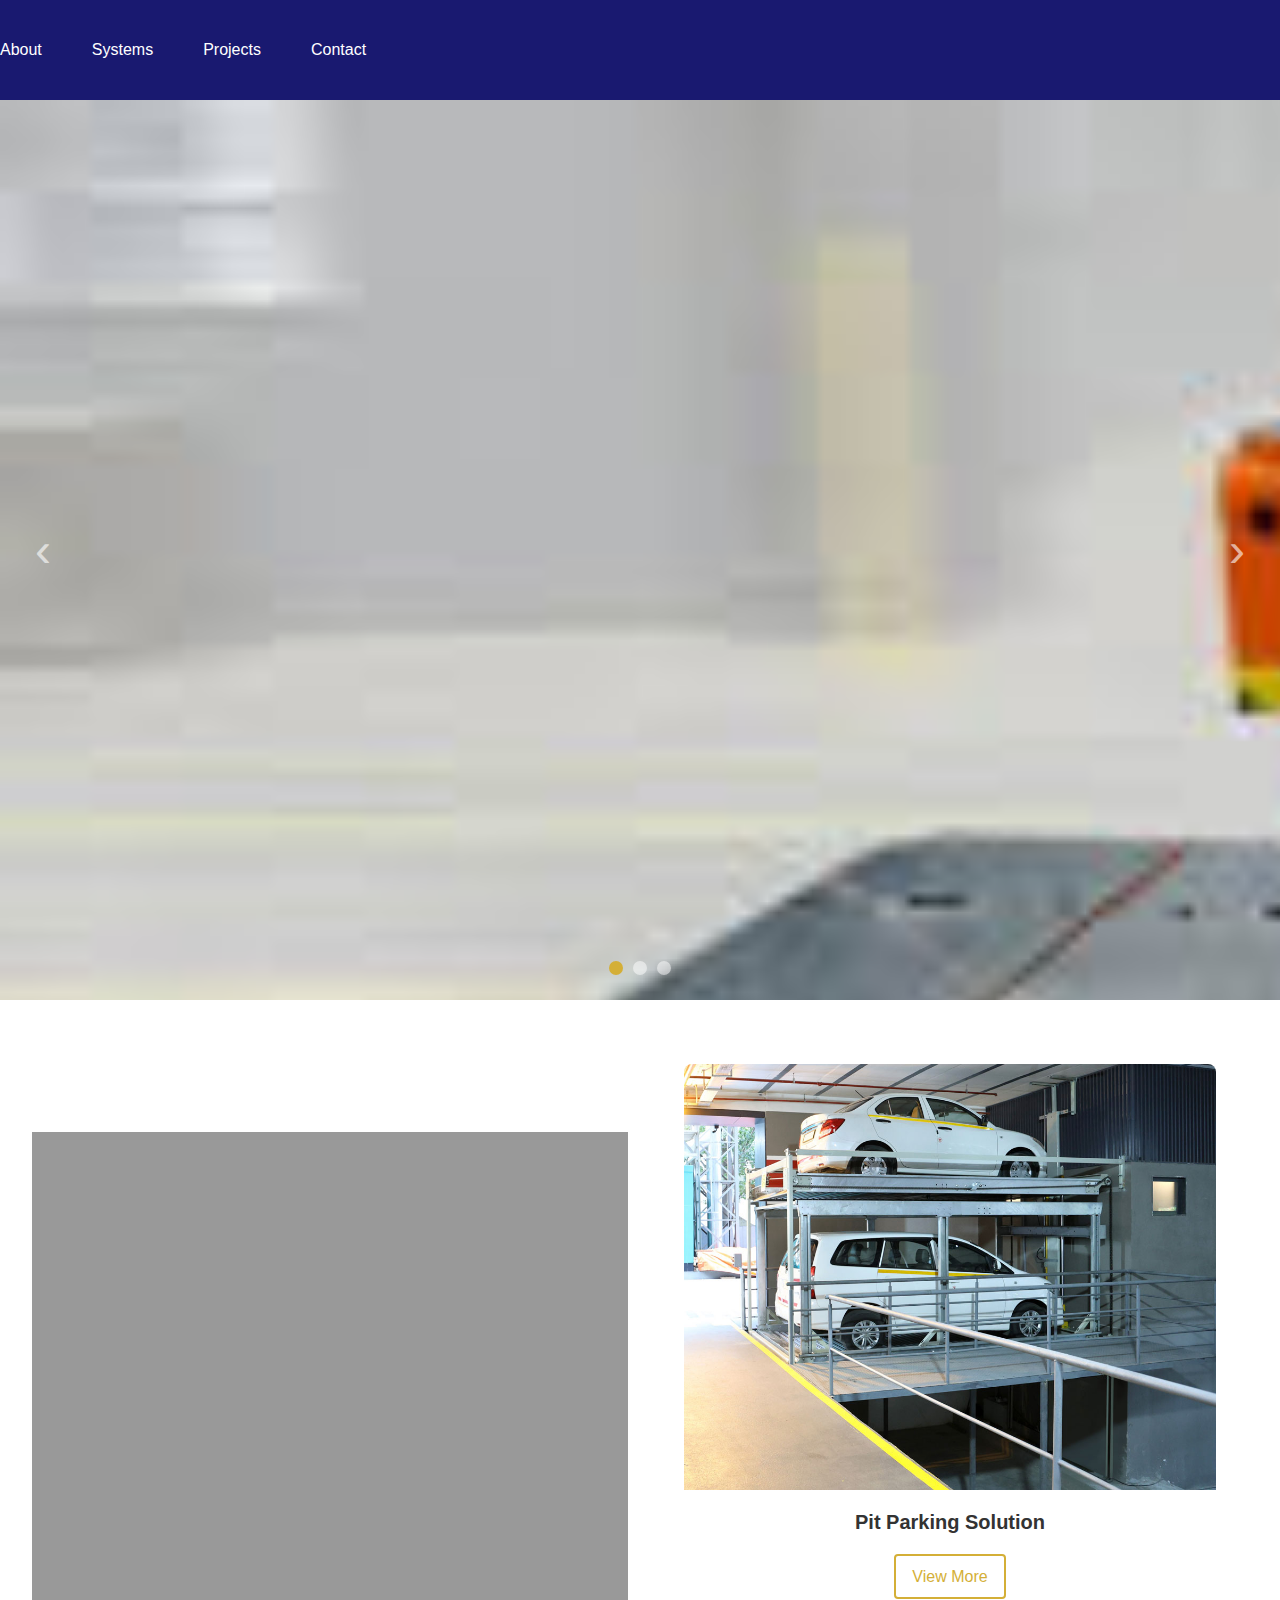
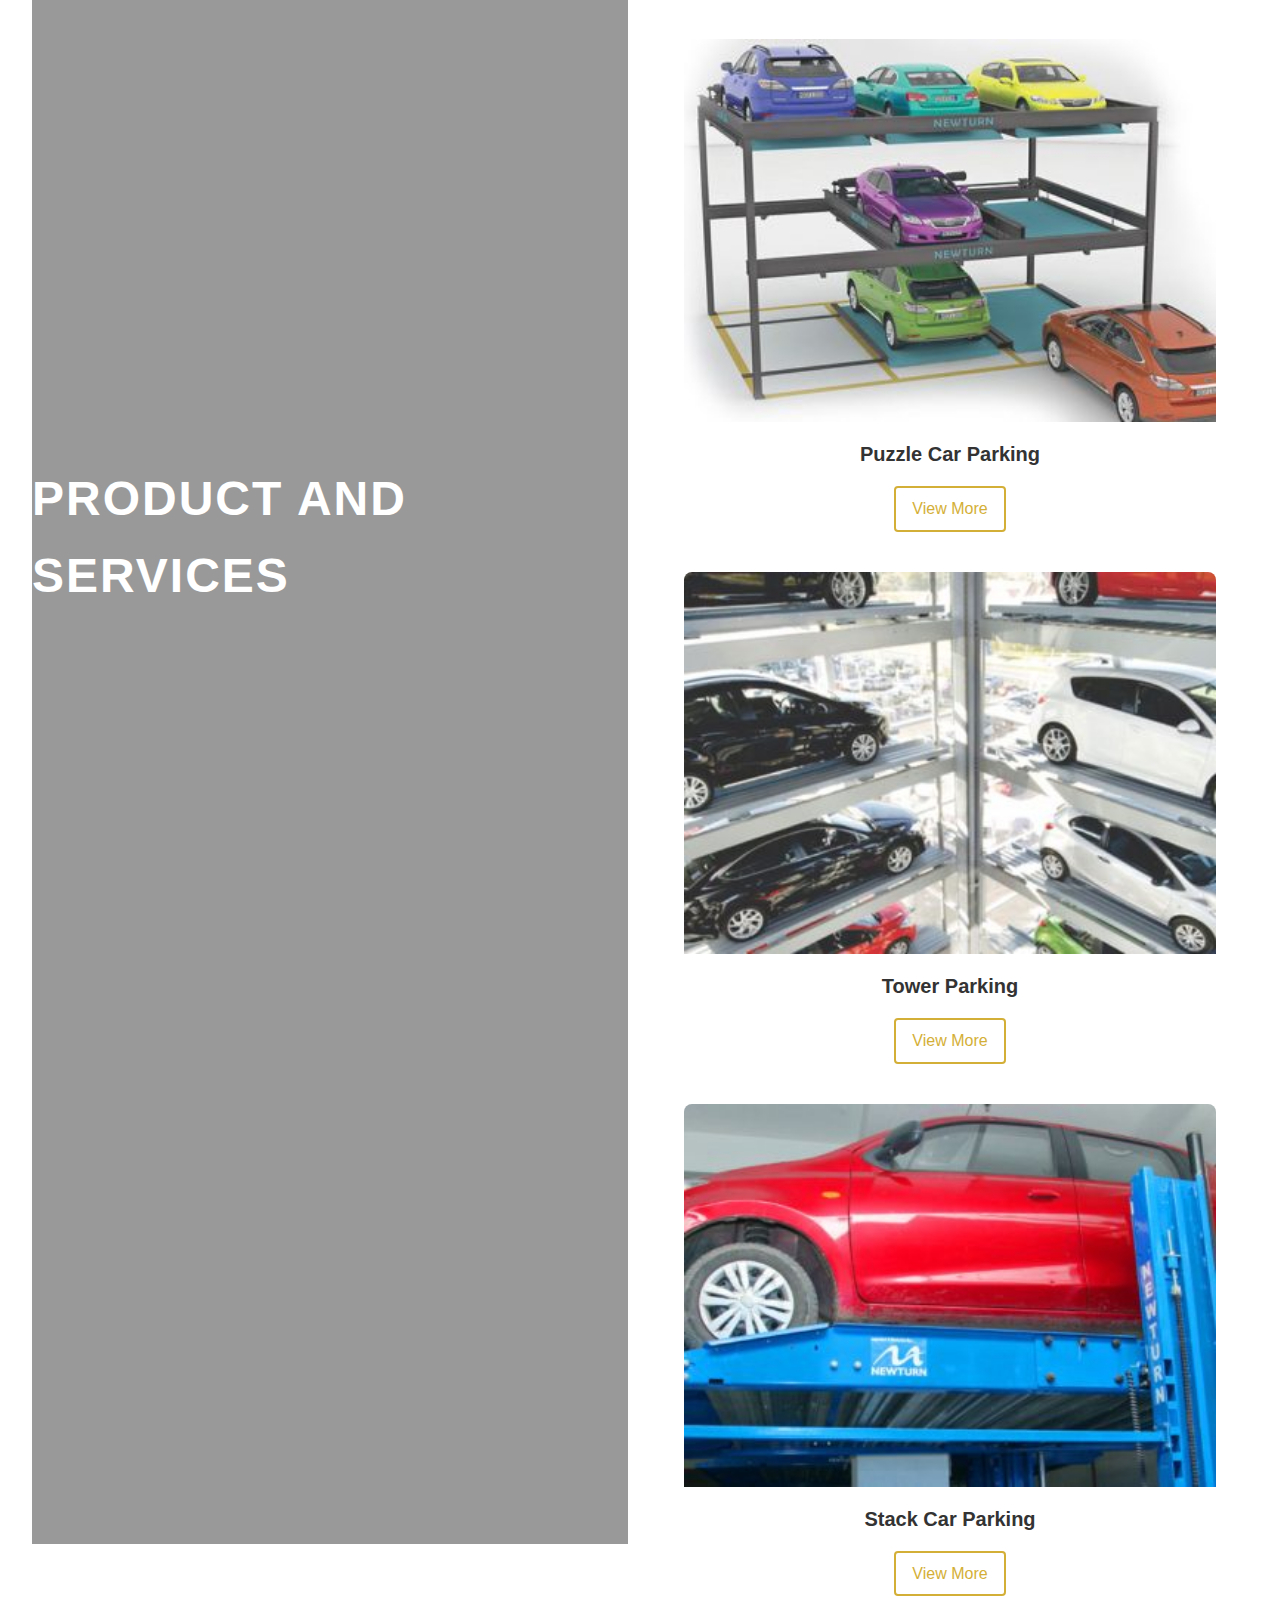
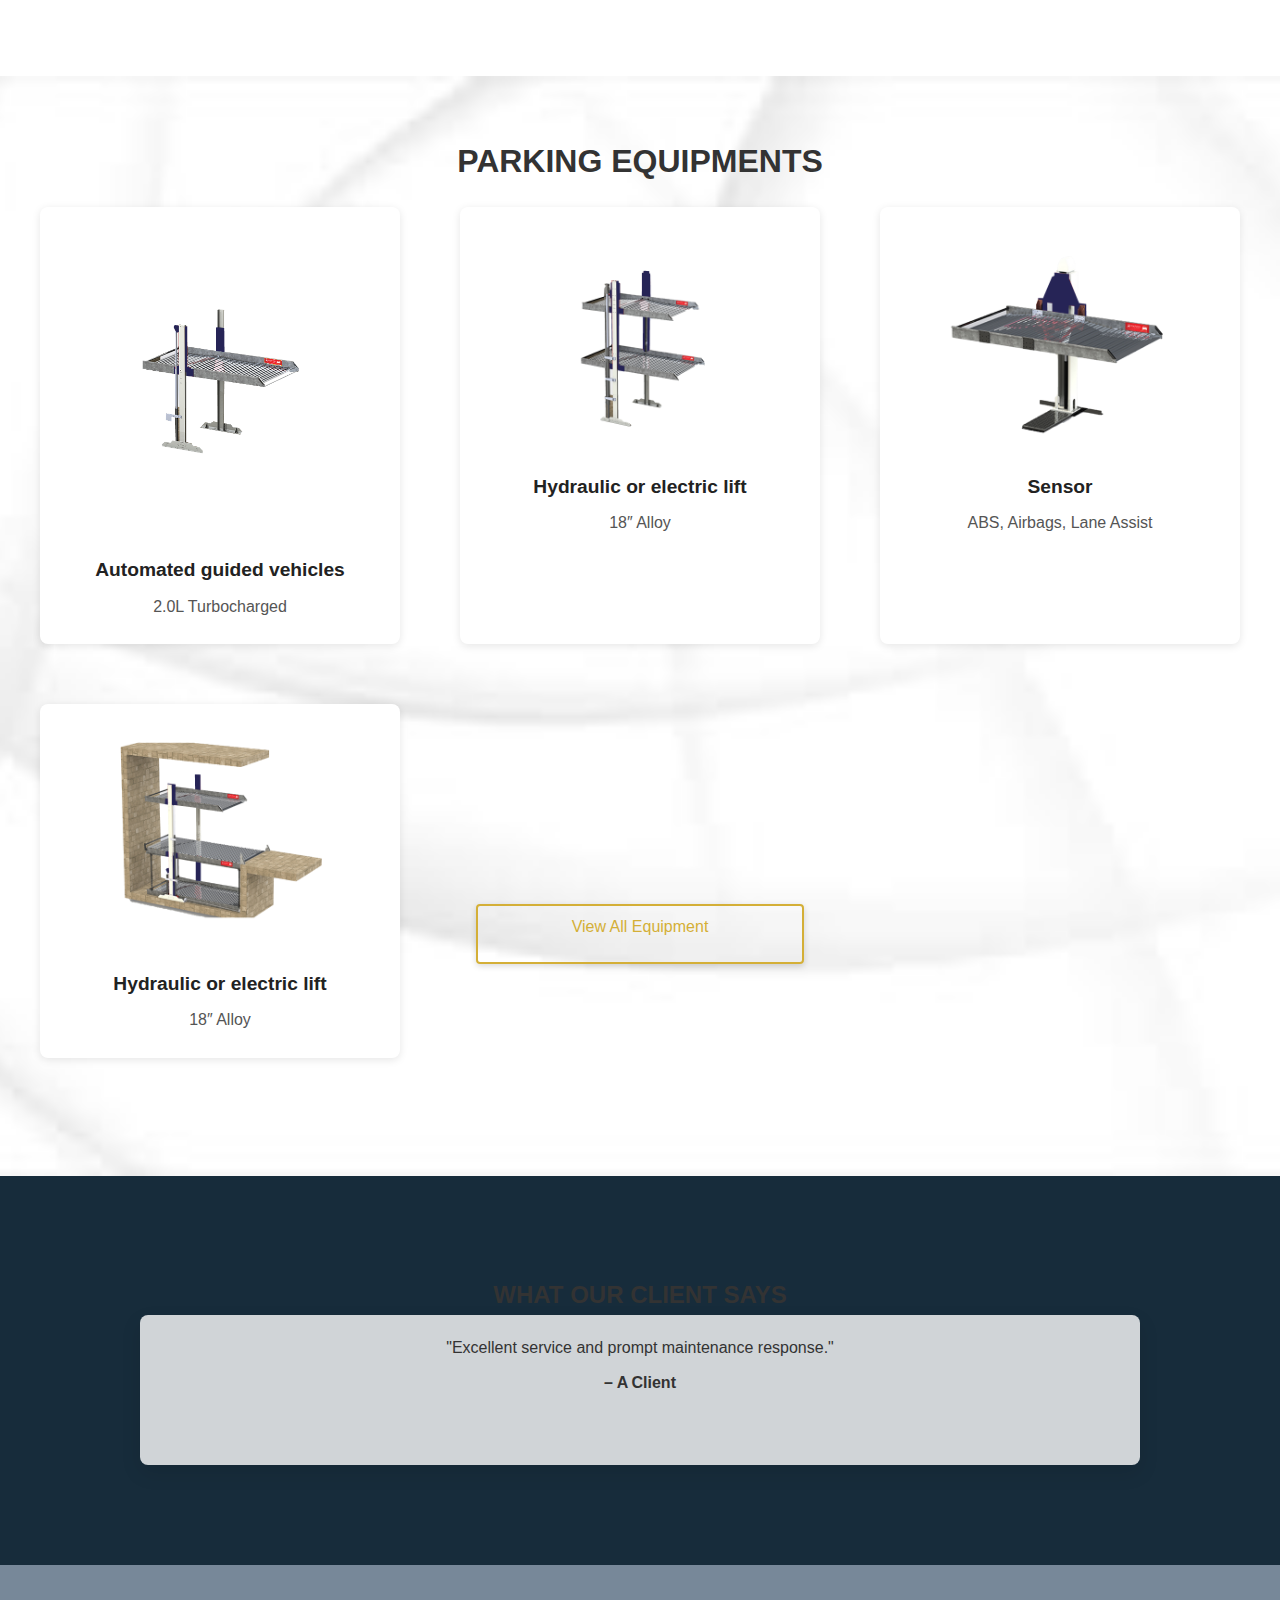
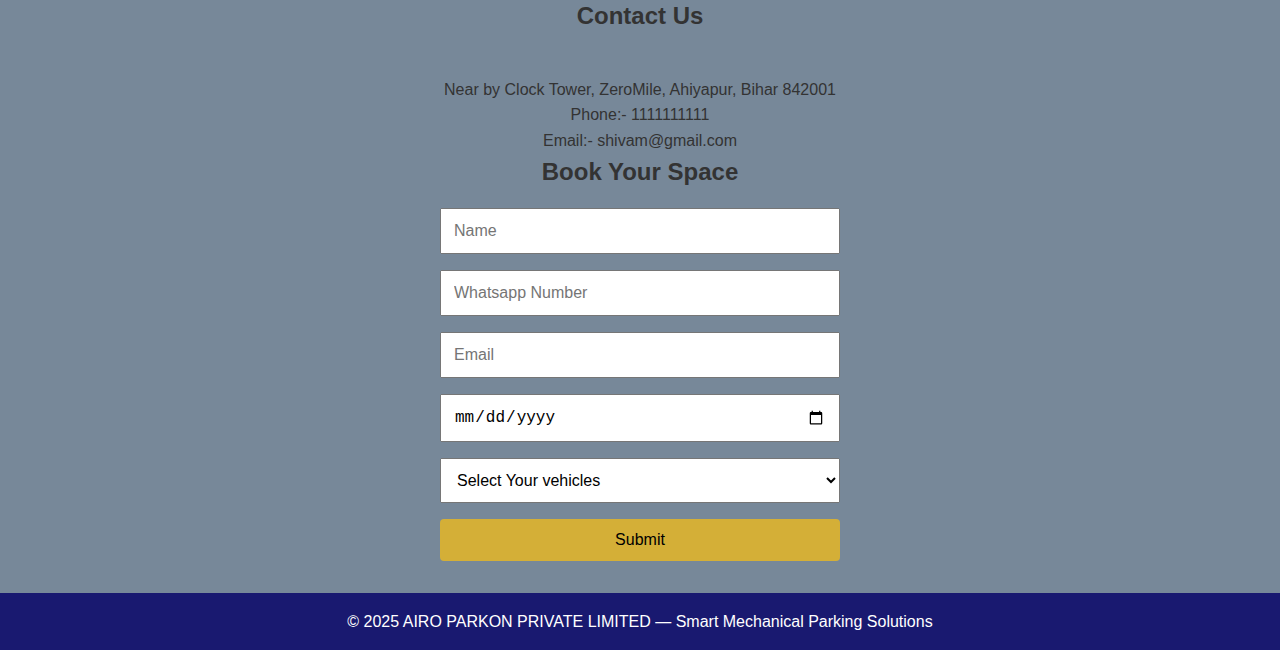
<file: index.html>
<!DOCTYPE html>
<html lang="en">
<head>
    <meta charset="UTF-8" />
    <meta name="viewport" content="width=device-width,initial-scale=1" />
    <title>Dubai Premium Car Rental</title>
    <link rel="stylesheet" href="style.css" />
</head>




<div>
<header>
    <div class="navbar">
      <div class="nav-logo-border">
        <div class="logo"></div>
      </div>
      <nav>
        <ul class="menu">
          <li><a href="index1.html">About</a></li>
          <li class="dropdown">
            <a href="#systems">Systems</a>
          <!-- <ul class="dropdown-content">
              <li><a href="#tower">Tower Parking</a></li>
              <li><a href="#shuttle">Shuttle Parking</a></li>
              <li><a href="#puzzle">Puzzle Parking</a></li>
              <li><a href="#hydrolic">Hydrolic Parking</a></li>
            </ul>-->
          </li>
          <li><a href="#projects">Projects</a></li>
          <li><a href="#contact">Contact</a></li>
        </ul>
      </nav>
    </div>




<!--<div class="panel">
            <div class="panel-option">
              <nav class="navbar">
                <a href="#home">Home</a>
                <a href="#about">About</a>
                <a href="#contact">Contact</a>
              </nav>
            </div>

            <div class="panel-deals">
              <a href="#enquiry">Enquiry</a>
            </div>
            </div>

        <!--<div class="navbar">
      <div class="nav-logo-border">
        <div class="logo"></div>
      </div>
      <nav>
        <ul class="menu">
          <li><a href="#about">About</a></li>
          <li class="dropdown">
            <a href="#systems">Systems</a>
            <ul class="dropdown-content">
              <li><a href="#tower">Tower Parking</a></li>
              <li><a href="#shuttle">Shuttle Parking</a></li>
              <li><a href="#puzzle">Puzzle Parking</a></li>
              <li><a href="#hydrolic">Hydrolic Parking</a></li>
            </ul>
          </li>
          <li><a href="#projects">Projects</a></li>
          <li><a href="#contact">Contact</a></li>
        </ul>
      </nav>
    </div>
-->
    <!-- Hero Section 
    <header class="hero">
    <div class="overlay"></div>
    <div class="hero-content">
    <h1>MORE PARKING IN LESS SPACE</h1>
    <p>NEWTURN AUTOMATION IS IN FIELD OF DESIGN, DEVELOPMENT MANUFACTURE & INSTALLATION OF VARIOUS KIND OF PARKING SOLUTION</p>
    <a href="#fleet" class="btn">Explore Fleet</a>
    </div>
    </header>**>


    <-- Parallax Break 
    <section class="parking-solution">
    <div class="overlay"></div>
    <h1>PARKING SOLUTION</h1>
</section>-->

<section class="carousel-container">
  <!-- Slide selectors -->
  <input type="radio" name="carousel" id="slide1" checked>
  <input type="radio" name="carousel" id="slide2">
  <input type="radio" name="carousel" id="slide3">

  <!-- Carousel Images -->
  <div class="carousel">
    <div class="carousel-images">
      <img src="agvs.jpeg" alt="Slide 1">
      <img src="h2.jpg" alt="Slide 2">
      <img src="PS-HERO.jpg" alt="Slide 3">
    </div>
  </div>

  <!-- Navigation Arrows -->
  <div class="arrows">
    <label for="slide3" class="prev slide1">‹</label>
    <label for="slide2" class="next slide1">›</label>

    <label for="slide1" class="prev slide2">‹</label>
    <label for="slide3" class="next slide2">›</label>

    <label for="slide2" class="prev slide3">‹</label>
    <label for="slide1" class="next slide3">›</label>
  </div>

  <!-- Dots -->
  <div class="dots">
    <label for="slide1" class="dot"></label>
    <label for="slide2" class="dot"></label>
    <label for="slide3" class="dot"></label>
  </div>
</section>


    

    

<section class="fleet">
    <!-- existing fleet cards -->
    <section class="parking-solution">
    <div class="overlay"></div>
    <h1>PRODUCT AND SERVICES</h1>
</section>

<section id="fleet" class="fleet">
    <div class="card">
    <img src="pit-parking.jpg" alt="Lamborghini Urus">
    <h3>Pit Parking Solution</h3>
    <a href="index2.html" class="btn-outline">View More</a>
    </div>
    <div class="card">
    <img src="puzzle car parking.jpg" alt="Rolls‑Royce Phantom">
    <h3>Puzzle Car Parking</h3>
    <a href="index5.html" class="btn-outline">View More</a>
    </div>
    <div class="card">
    <img src="car parking.jpg" alt="BMW X7">
    <h3>Tower Parking</h3>
    <a href="index3.html" class="btn-outline">View More</a>
    </div>
    <div class="card">
    <img src="stack car parking.jpg" alt="McLaren 720S">
    <h3>Stack Car Parking</h3>
    <a href="index4.html" class="btn-outline">View More</a>
    </div>
    <!-- Add more .card items as needed -->
</section>

</section>

<!-- car equipments-->
<section class="car-equipment">
  <h2>PARKING EQUIPMENTS</h2>
  <div class="equipment-grid">
    <div class="item">
      <img src="stand 1.png" alt="Engine">
      <h3>Automated guided vehicles</h3>
      <p>2.0L Turbocharged</p>
    </div>
    <div class="item">
      <img src="stand 2.png" alt="hydrolic">
      <h3>Hydraulic or electric lift</h3>
      <p>18″ Alloy</p>
    </div>
    <div class="item">
      <img src="stand -3 .png" alt="Sensor">
      <h3>Sensor</h3>
      <p>ABS, Airbags, Lane Assist</p>
    </div>
    <div class="item">
      <img src="stand 4 .png" alt="hydrolic">
      <h3>Hydraulic or electric lift</h3>
      <p>18″ Alloy</p>
    </div>
    
      
      <a href="index6.html" class="equip-btn">View All Equipment</a>

    
  </div>
</section>


    <!-- Fleet Section -->
    <!--<section id="fleet" class="fleet">
    <div class="card">
        <img src="lu.jpeg" alt="Lamborghini Urus">
        <h3>Lamborghini Urus</h3>
        <a href="#booking" class="btn-outline">Rent Now</a>
    </div>
    <div class="card">
    <img src="rr.jpeg" alt="Rolls Royce">
    <h3>Rolls-Royce Phantom</h3>
    <a href="#booking" class="btn-outline">Rent Now</a>
    </div>
    <!-- repeat for more cars -->
    </section>



  <!--review
  <section class="review-section">
    <h1>WHAT OUR CLIENT SAYS</h1>
  <div class="review-item active">
    <p class="review-text">"Timely Service Support" with "Customer Friendly approach is what Newturn delivers for us."</p>
    <p class="review-author">– H N SAFAL</p>
  </div>
  <div class="review-item">
    <p class="review-text">"Excellent service and prompt maintenance response."</p>
    <p class="review-author">– A Client</p>
  </div>
  <!--Add more reviews similarly -->
</section>

<section class="testimonials">
  <div class="bg-gradient"></div>
  <h2>WHAT OUR CLIENT SAYS</h2>
  <div id="particles-js"></div>
  <div class="reviews" id="reviews">
    <div class="review">
      <p>"Timely Service Support with Customer Friendly approach is what Newturn delivers for us."</p>
      <p class="author">– H N SAFAL</p>
    </div>
    <div class="review">
      <p>"Excellent service and prompt maintenance response."</p>
      <p class="author">– A Client</p>
    </div>
    <!-- Add more reviews here -->
  </div>
</section>








    

    <!-- Booking Form -->
    <section id="booking" class="booking">
    
    <h2>Contact Us</h2>
    <br>
    <ul>
    <p>Near by Clock Tower, ZeroMile, Ahiyapur, Bihar 842001</p>
    <p>Phone:- 1111111111</p>
    <p>Email:- shivam@gmail.com</p>
    </ul>

    <h2>Book Your Space</h2>
    <form>
    <input type="text" placeholder="Name" required>
    <input type="number" placeholder="Whatsapp Number" required>
    <input type="email" placeholder="Email" required>
    <input type="date" required>
    <select required>
        <option selected disabled>Select Your vehicles</option>
        <option>2 Wheeler</option>
        <option>3 Wheeler</option>
        <option>4 Wheeler</option>
        <option>Truck</option>
        <option>Bus</option>
    </select>
    <button type="submit">Submit</button>
    </form>
    </section>

    <footer>
    <p>© 2025 AIRO PARKON PRIVATE LIMITED — Smart Mechanical Parking Solutions</p>
    </footer>


    <script>
      

// Show the current review and hide others
document.addEventListener("DOMContentLoaded", () => {
  const reviews = Array.from(document.querySelectorAll("#reviews .review"));
  // Shuffle using Fisher-Yates
  for (let i = reviews.length - 1; i > 0; i--) {
    const j = Math.floor(Math.random() * (i + 1));
    [reviews[i], reviews[j]] = [reviews[j], reviews[i]];
  }
  let current = 0;
  // Show first
  reviews.forEach((r, i) => r.classList.toggle("active", i === current));
  // Cycle
  setInterval(() => {
    reviews[current].classList.remove("active");
    current = (current + 1) % reviews.length;
    reviews[current].classList.add("active");
  }, 5000);

  /* Initialize Particles.js */
  particlesJS("particles-js", {
    particles: {
      number: { value: 80, density: { enable: true, value_area: 800 } },
      color: { value: "#ffffff" },
      opacity: { value: 0.3 },
      size: { value: 3 },
      move: { enable: true, speed: 0.5 }
    },
    interactivity: { detect_on: "canvas", events: { onhover: { enable: false } } }
  });
});



</script>


  
</body>
</html>
</file>
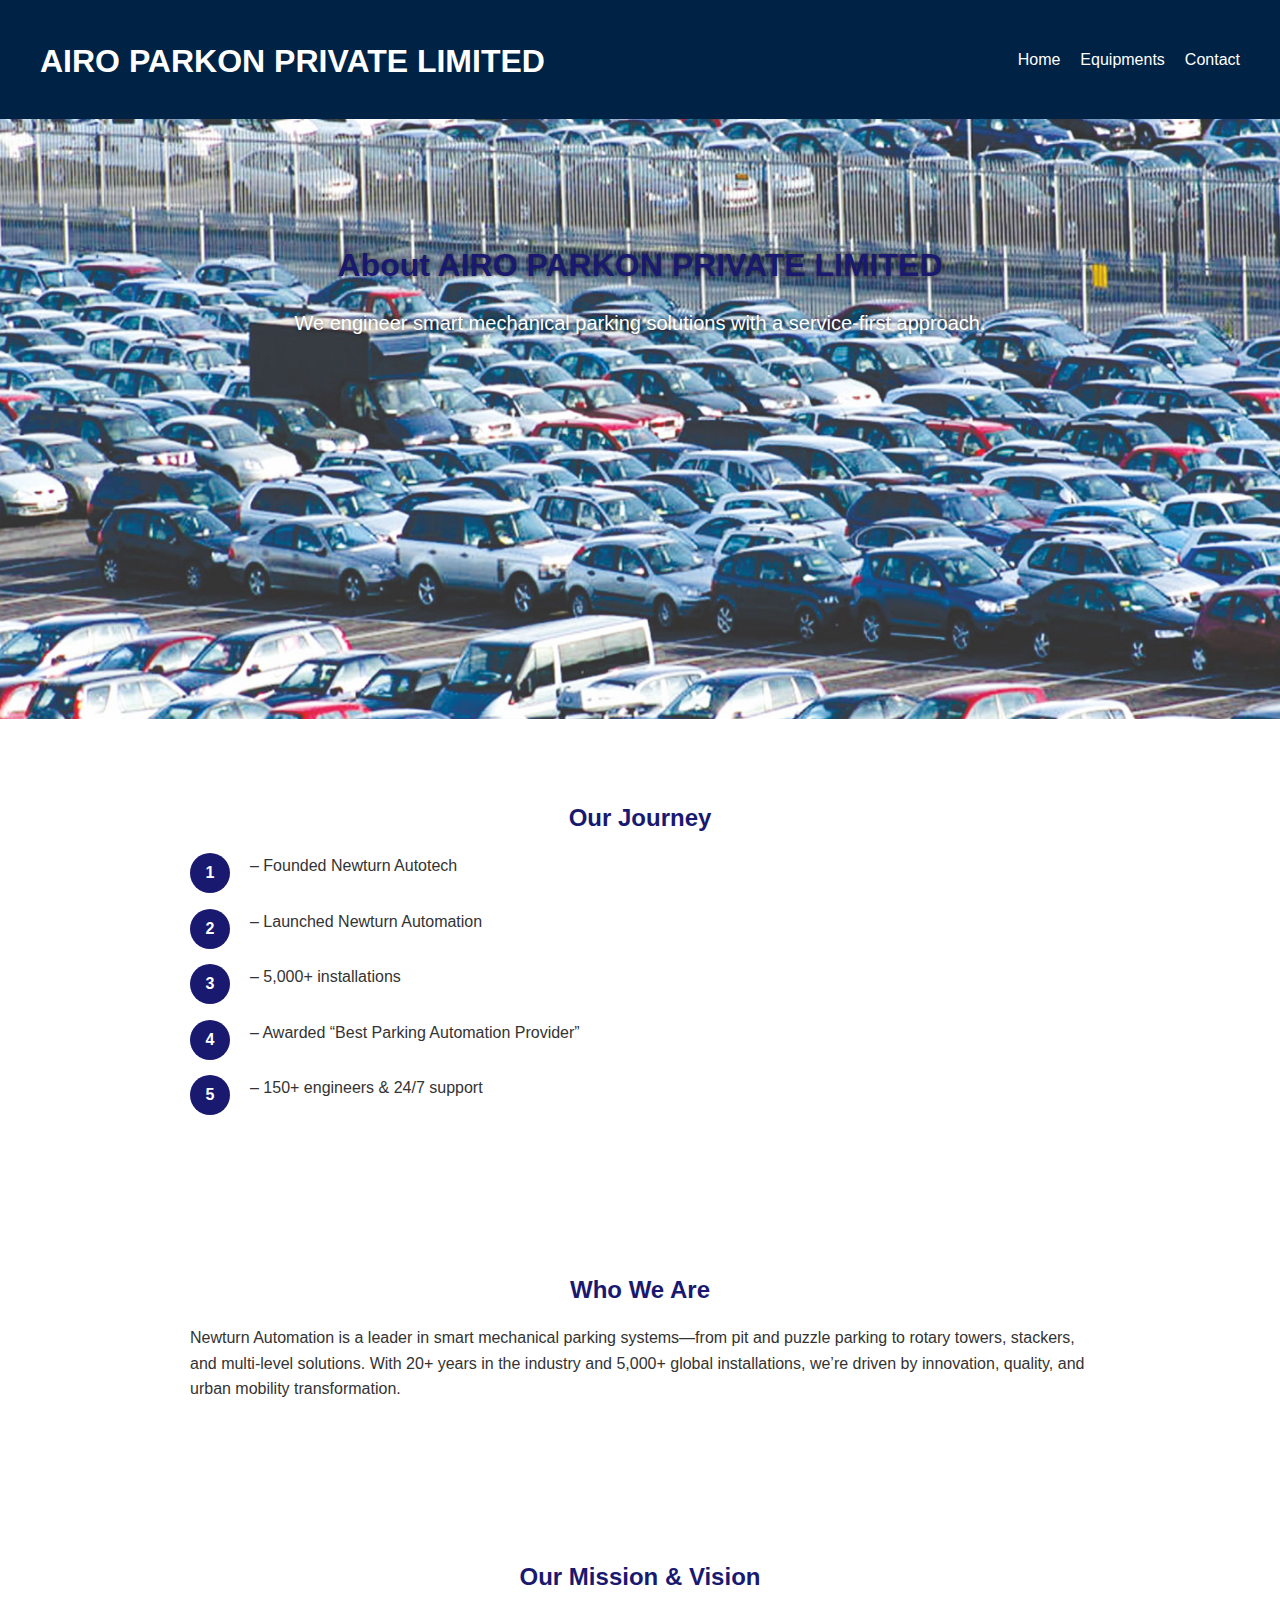
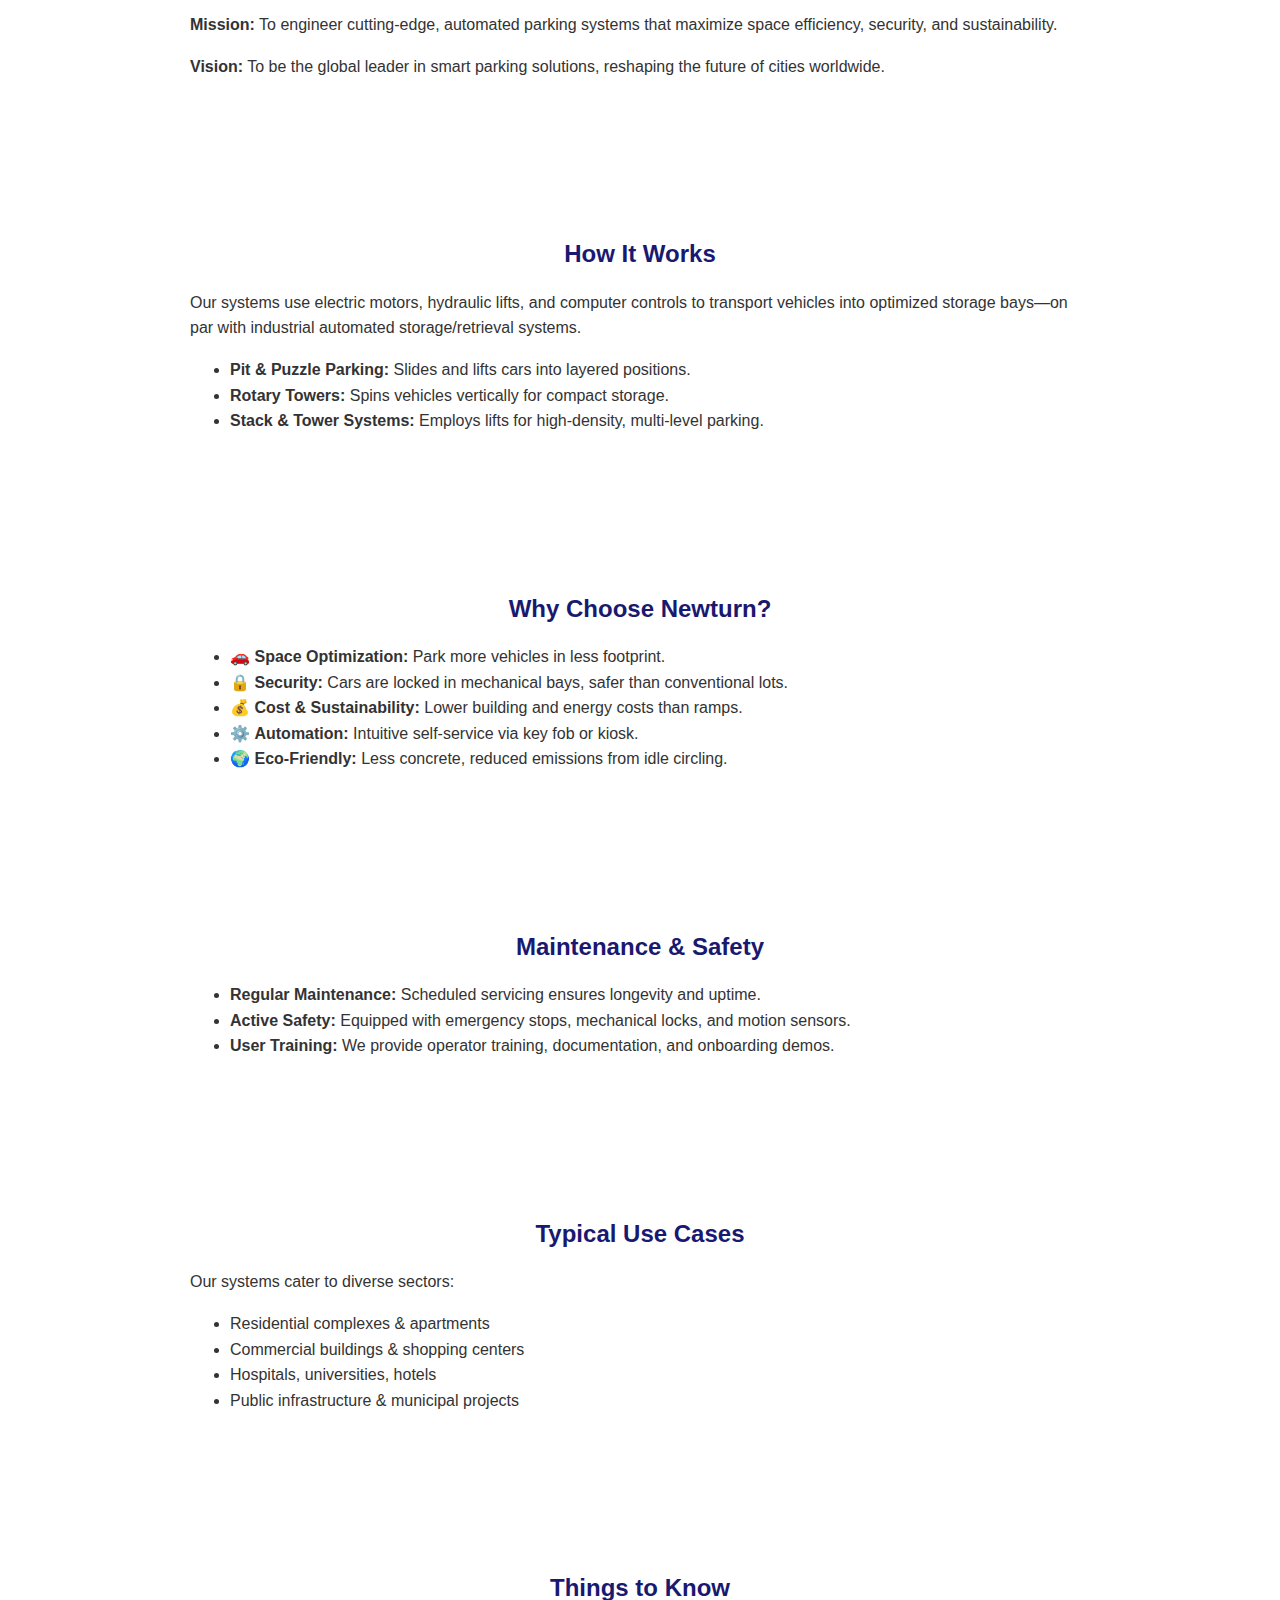
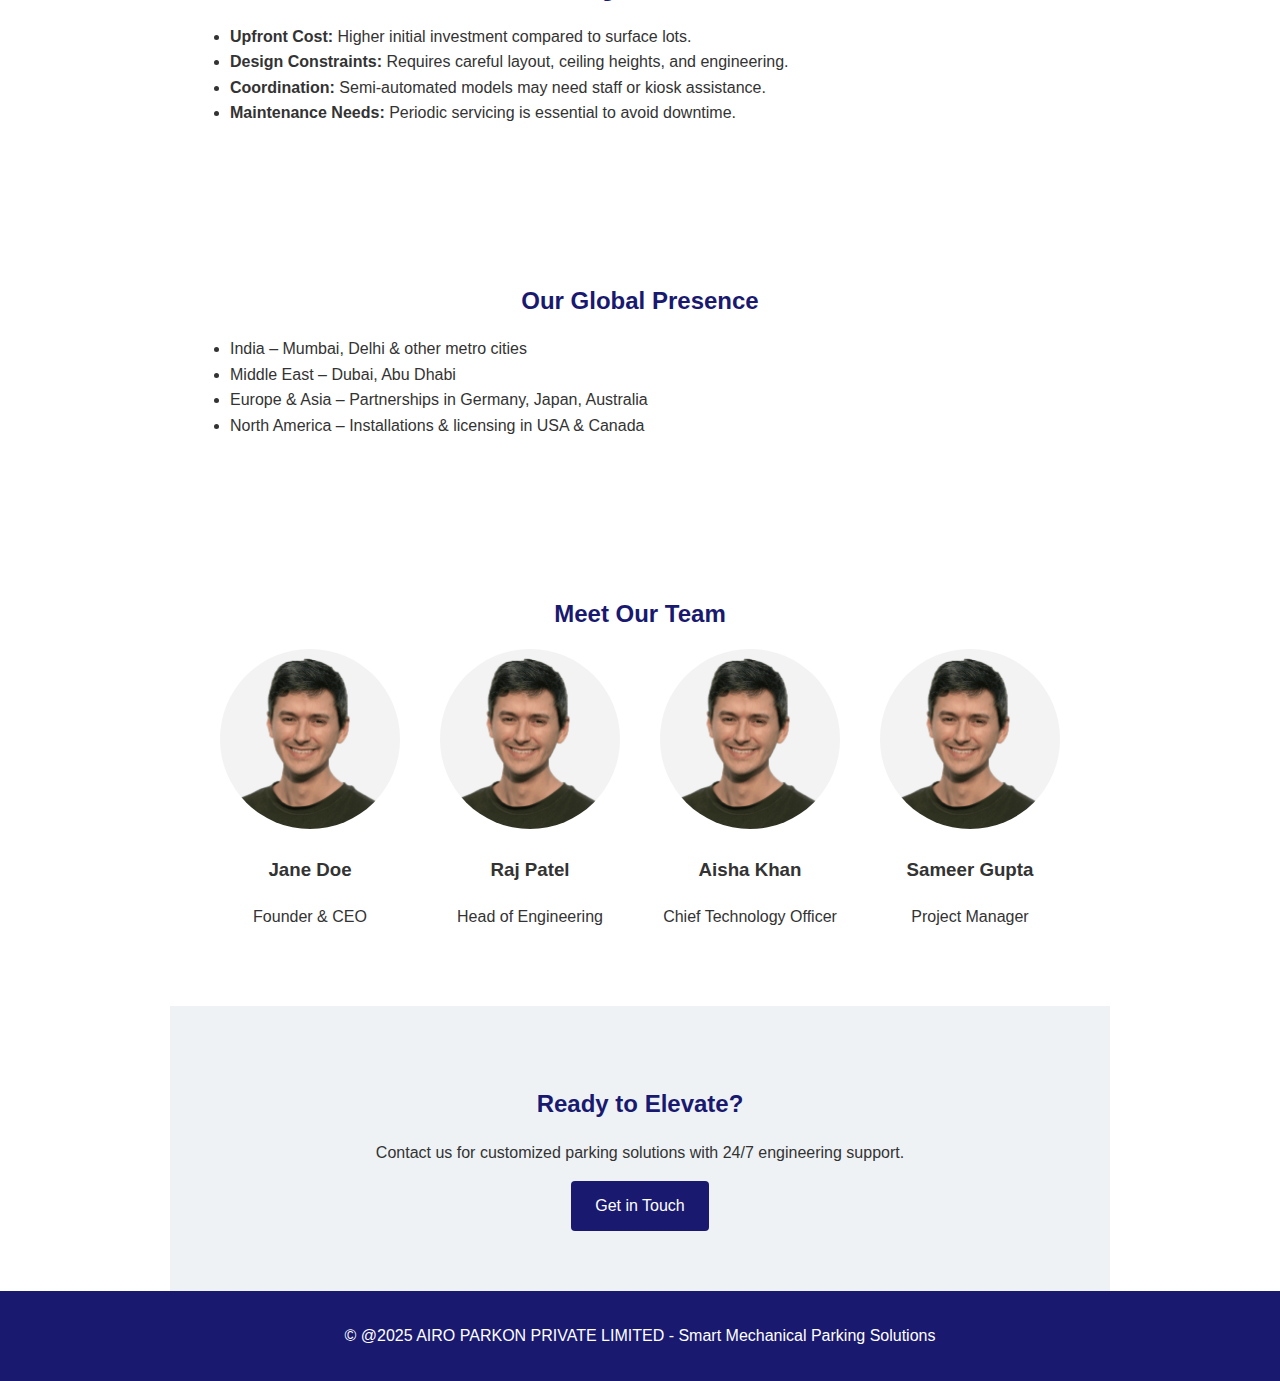
<file: index1.html>
<!DOCTYPE html>
<html lang="en">
<head>
  <meta charset="UTF-8" />
  <title>About Us – AIRO PARKON PRIVATE LIMITED</title>
  <link rel="stylesheet" href="style1.css" />
</head>
<body>
  <header class="site-header">
    <nav>
    <h1>AIRO PARKON PRIVATE LIMITED</h1>
    <ul class="nav-menu">
        <li><a href="#hero">Home</a></li>
        <li><a href="#equipment">Equipments</a></li>
        <li><a href="#contact">Contact</a></li>
    </ul>
    </nav>
</header>
  <header class="hero-section">
    <h1>About AIRO PARKON PRIVATE LIMITED</h1>
    <p>We engineer smart mechanical parking solutions with a service-first approach.</p>
  </header>

  <section class="story">
    <h2>Our Journey</h2>
    <ul class="timeline">
      <li><span class="year">2002</span> – Founded Newturn Autotech</li>
      <li><span class="year">2012</span> – Launched Newturn Automation</li>
      <li><span class="year">2015</span> – 5,000+ installations</li>
      <li><span class="year">2019</span> – Awarded “Best Parking Automation Provider”</li>
      <li><span class="year">2024</span> – 150+ engineers & 24/7 support</li>
    </ul>
  </section>

  <section class="company-overview">
    <h2>Who We Are</h2>
    <p>Newturn Automation is a leader in smart mechanical parking systems—from pit and puzzle parking to rotary towers, stackers, and multi-level solutions. With 20+ years in the industry and 5,000+ global installations, we’re driven by innovation, quality, and urban mobility transformation.</p>
  </section>

  <section class="mission-vision">
    <h2>Our Mission & Vision</h2>
    <p><strong>Mission:</strong> To engineer cutting-edge, automated parking systems that maximize space efficiency, security, and sustainability.</p>
    <p><strong>Vision:</strong> To be the global leader in smart parking solutions, reshaping the future of cities worldwide.</p>
  </section>

  <section class="how-it-works">
    <h2>How It Works</h2>
    <p>Our systems use electric motors, hydraulic lifts, and computer controls to transport vehicles into optimized storage bays—on par with industrial automated storage/retrieval systems.</p>
    <ul>
      <li><strong>Pit & Puzzle Parking:</strong> Slides and lifts cars into layered positions.</li>
      <li><strong>Rotary Towers:</strong> Spins vehicles vertically for compact storage.</li>
      <li><strong>Stack & Tower Systems:</strong> Employs lifts for high-density, multi-level parking.</li>
    </ul>
  </section>

  <section class="benefits">
    <h2>Why Choose Newturn?</h2>
    <ul>
      <li>🚗 <strong>Space Optimization:</strong> Park more vehicles in less footprint.</li>
      <li>🔒 <strong>Security:</strong> Cars are locked in mechanical bays, safer than conventional lots.</li>
      <li>💰 <strong>Cost & Sustainability:</strong> Lower building and energy costs than ramps.</li>
      <li>⚙️ <strong>Automation:</strong> Intuitive self-service via key fob or kiosk.</li>
      <li>🌍 <strong>Eco-Friendly:</strong> Less concrete, reduced emissions from idle circling.</li>
    </ul>
  </section>

  <section class="maintenance-safety">
    <h2>Maintenance & Safety</h2>
    <ul>
      <li><strong>Regular Maintenance:</strong> Scheduled servicing ensures longevity and uptime.</li>
      <li><strong>Active Safety:</strong> Equipped with emergency stops, mechanical locks, and motion sensors.</li>
      <li><strong>User Training:</strong> We provide operator training, documentation, and onboarding demos.</li>
    </ul>
  </section>

  <section class="applications">
    <h2>Typical Use Cases</h2>
    <p>Our systems cater to diverse sectors:</p>
    <ul>
      <li>Residential complexes & apartments</li>
      <li>Commercial buildings & shopping centers</li>
      <li>Hospitals, universities, hotels</li>
      <li>Public infrastructure & municipal projects</li>
    </ul>
  </section>

  <section class="considerations">
    <h2>Things to Know</h2>
    <ul>
      <li><strong>Upfront Cost:</strong> Higher initial investment compared to surface lots.</li>
      <li><strong>Design Constraints:</strong> Requires careful layout, ceiling heights, and engineering.</li>
      <li><strong>Coordination:</strong> Semi-automated models may need staff or kiosk assistance.</li>
      <li><strong>Maintenance Needs:</strong> Periodic servicing is essential to avoid downtime.</li>
    </ul>
  </section>

  <section class="global-projects">
    <h2>Our Global Presence</h2>
    <ul>
      <li>India – Mumbai, Delhi & other metro cities</li>
      <li>Middle East – Dubai, Abu Dhabi</li>
      <li>Europe & Asia – Partnerships in Germany, Japan, Australia</li>
      <li>North America – Installations & licensing in USA & Canada</li>
    </ul>
  </section>

  <section class="team">
    <h2>Meet Our Team</h2>
    <div class="members">
      <div class="member">
        <img src="ff.png" alt="Founder">
        <h3>Jane Doe</h3>
        <p>Founder & CEO</p>
      </div>
      <div class="member">
        <img src="ff.png" alt="Head Engineer">
        <h3>Raj Patel</h3>
        <p>Head of Engineering</p>
      </div>
      <div class="member">
        <img src="ff.png" alt="CTO">
        <h3>Aisha Khan</h3>
        <p>Chief Technology Officer</p>
      </div>
      <div class="member">
        <img src="ff.png" alt="Project Manager">
        <h3>Sameer Gupta</h3>
        <p>Project Manager</p>
      </div>
    </div>
  </section>

  <section class="cta">
    <h2>Ready to Elevate?</h2>
    <p>Contact us for customized parking solutions with 24/7 engineering support.</p>
    <a href="contact.html" class="btn-primary">Get in Touch</a>
  </section>

  <footer>
    <p>© @2025 AIRO PARKON PRIVATE LIMITED -  Smart Mechanical Parking Solutions </p>
  </footer>
</body>
</html>
</file>
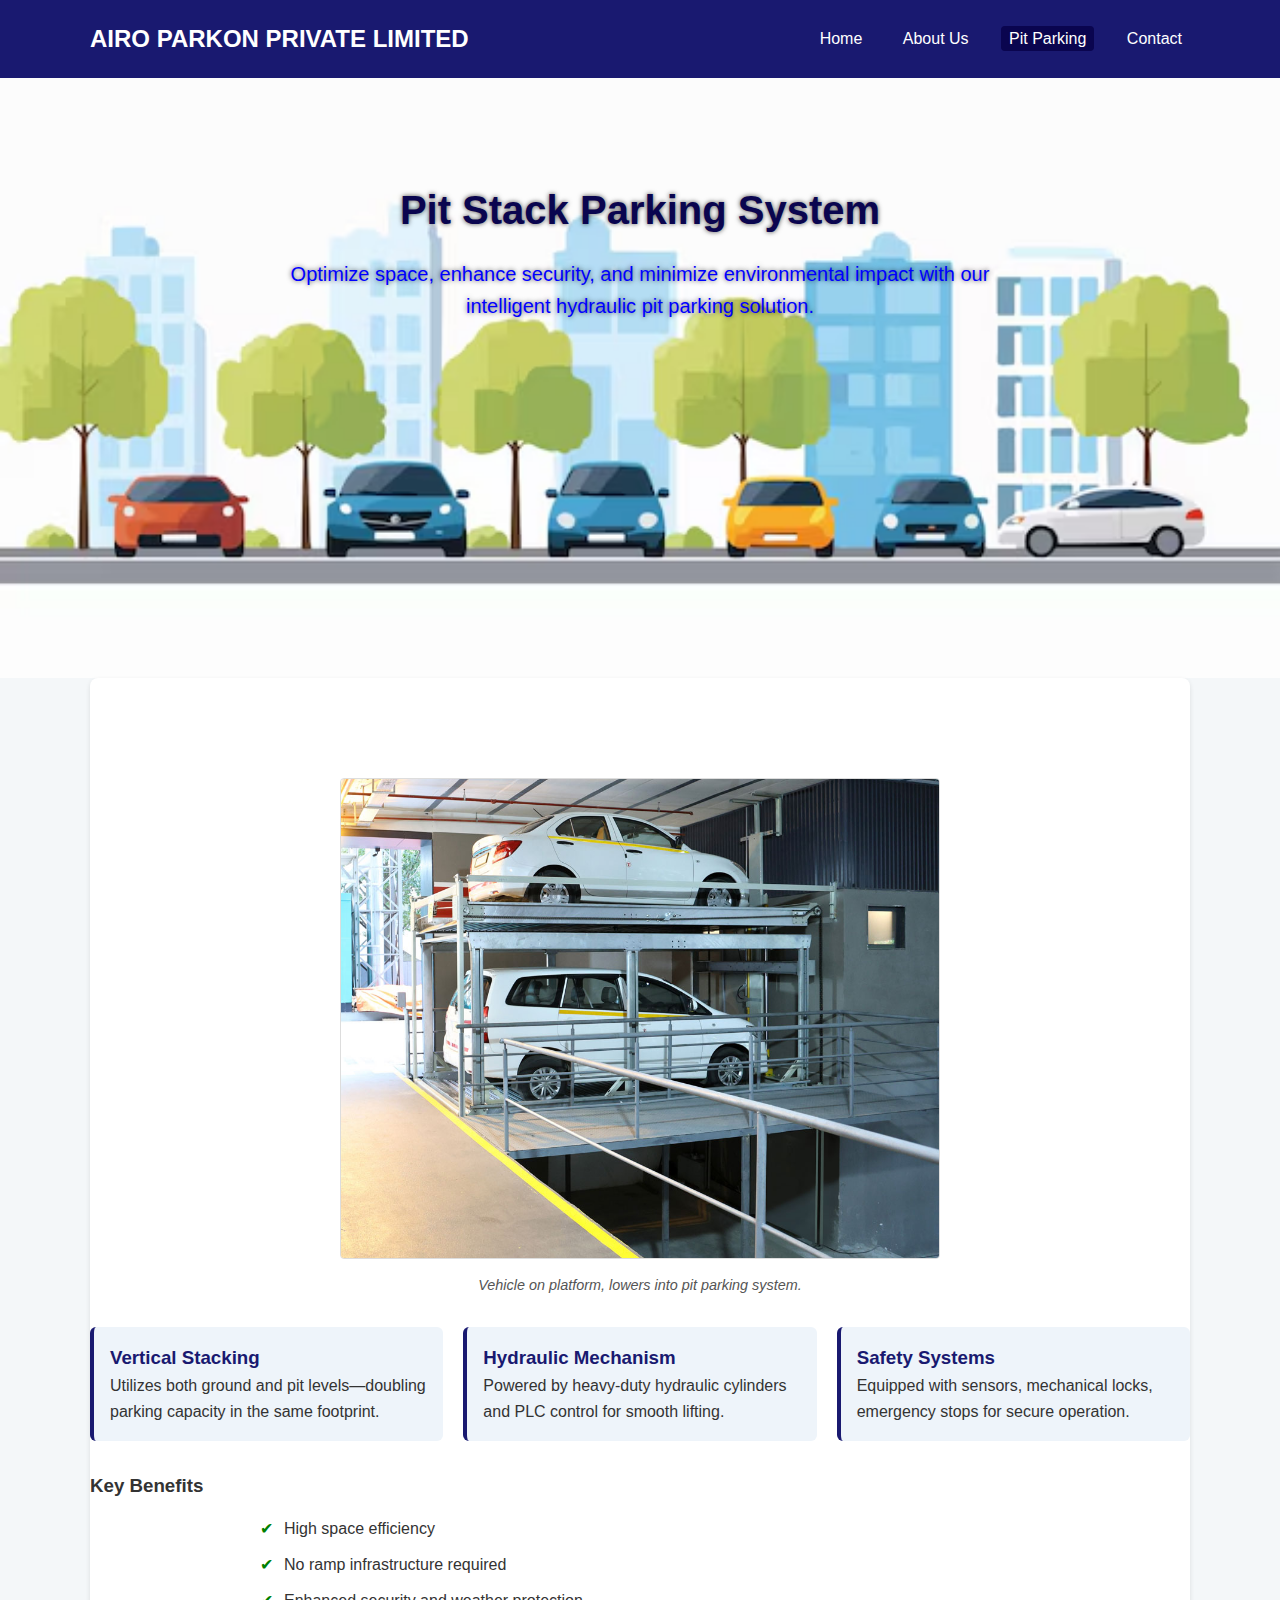
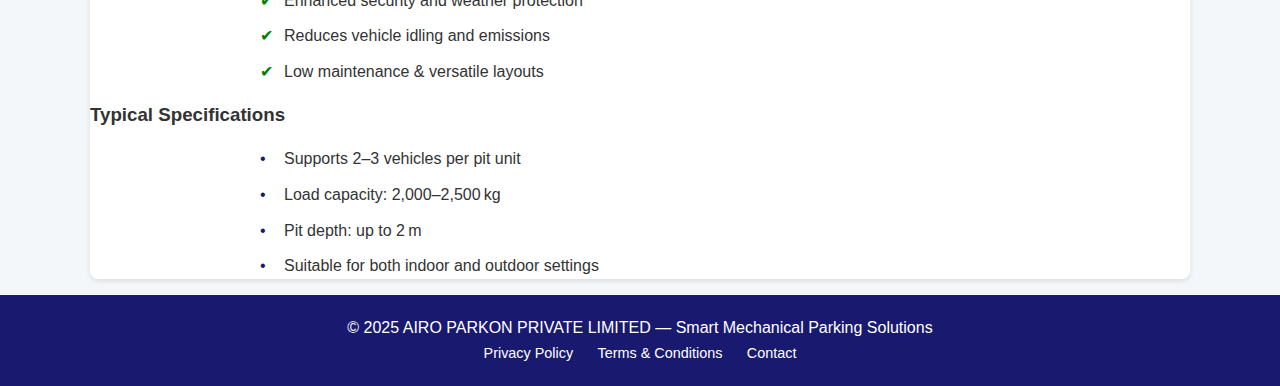
<file: index2.html>
<!DOCTYPE html>
<html lang="en">
<head>
  <meta charset="UTF-8">
  <title>Pit Stack Parking System – AIRO PARKON PRIVATE LIMITED</title>
  <link rel="stylesheet" href="style2.css">
  <meta name="viewport" content="width=device-width,initial-scale=1">
</head>
<body>
  <header class="site-header">
    <div class="container">
      <h1 class="logo">AIRO PARKON PRIVATE LIMITED</h1>
      <nav class="nav">
        <a href="index.html">Home</a>
        <a href="index1.html">About Us</a>
        <a href="pit.html" class="active">Pit Parking</a>
        <a href="contact.html">Contact</a>
      </nav>
    </div>
  </header>

  <section class="hero">
    <div class="container">
      <h2>Pit Stack Parking System</h2>
      <p>Optimize space, enhance security, and minimize environmental impact with our intelligent hydraulic pit parking solution.</p>
    </div>
  </section>

  <main class="container pit-section">
    <div class="diagram">
      <img src="pit-parking.jpg" alt="Pit stack parking diagram">
      <p><em>Vehicle on platform, lowers into pit parking system.</em></p>
    </div>

    <div class="features">
      <div class="feature">
        <h3>Vertical Stacking</h3>
        <p>Utilizes both ground and pit levels—doubling parking capacity in the same footprint.</p>
      </div>
      <div class="feature">
        <h3>Hydraulic Mechanism</h3>
        <p>Powered by heavy-duty hydraulic cylinders and PLC control for smooth lifting.</p>
      </div>
      <div class="feature">
        <h3>Safety Systems</h3>
        <p>Equipped with sensors, mechanical locks, emergency stops for secure operation.</p>
      </div>
    </div>

    <h3>Key Benefits</h3>
    <ul class="benefits">
      <li>High space efficiency</li>
      <li>No ramp infrastructure required</li>
      <li>Enhanced security and weather protection</li>
      <li>Reduces vehicle idling and emissions</li>
      <li>Low maintenance & versatile layouts</li>
    </ul>

    <h3>Typical Specifications</h3>
    <ul class="specs">
      <li>Supports 2–3 vehicles per pit unit</li>
      <li>Load capacity: 2,000–2,500 kg</li>
      <li>Pit depth: up to 2 m</li>
      <li>Suitable for both indoor and outdoor settings</li>
    </ul>
  </main>

  <footer class="site-footer">
    <div class="container">
      <p>© 2025 AIRO PARKON PRIVATE LIMITED — Smart Mechanical Parking Solutions</p>
      <nav class="footer-nav">
        <a href="privacy.html">Privacy Policy</a>
        <a href="terms.html">Terms & Conditions</a>
        <a href="contact.html">Contact</a>
      </nav>
    </div>
  </footer>
</body>
</html>
</file>
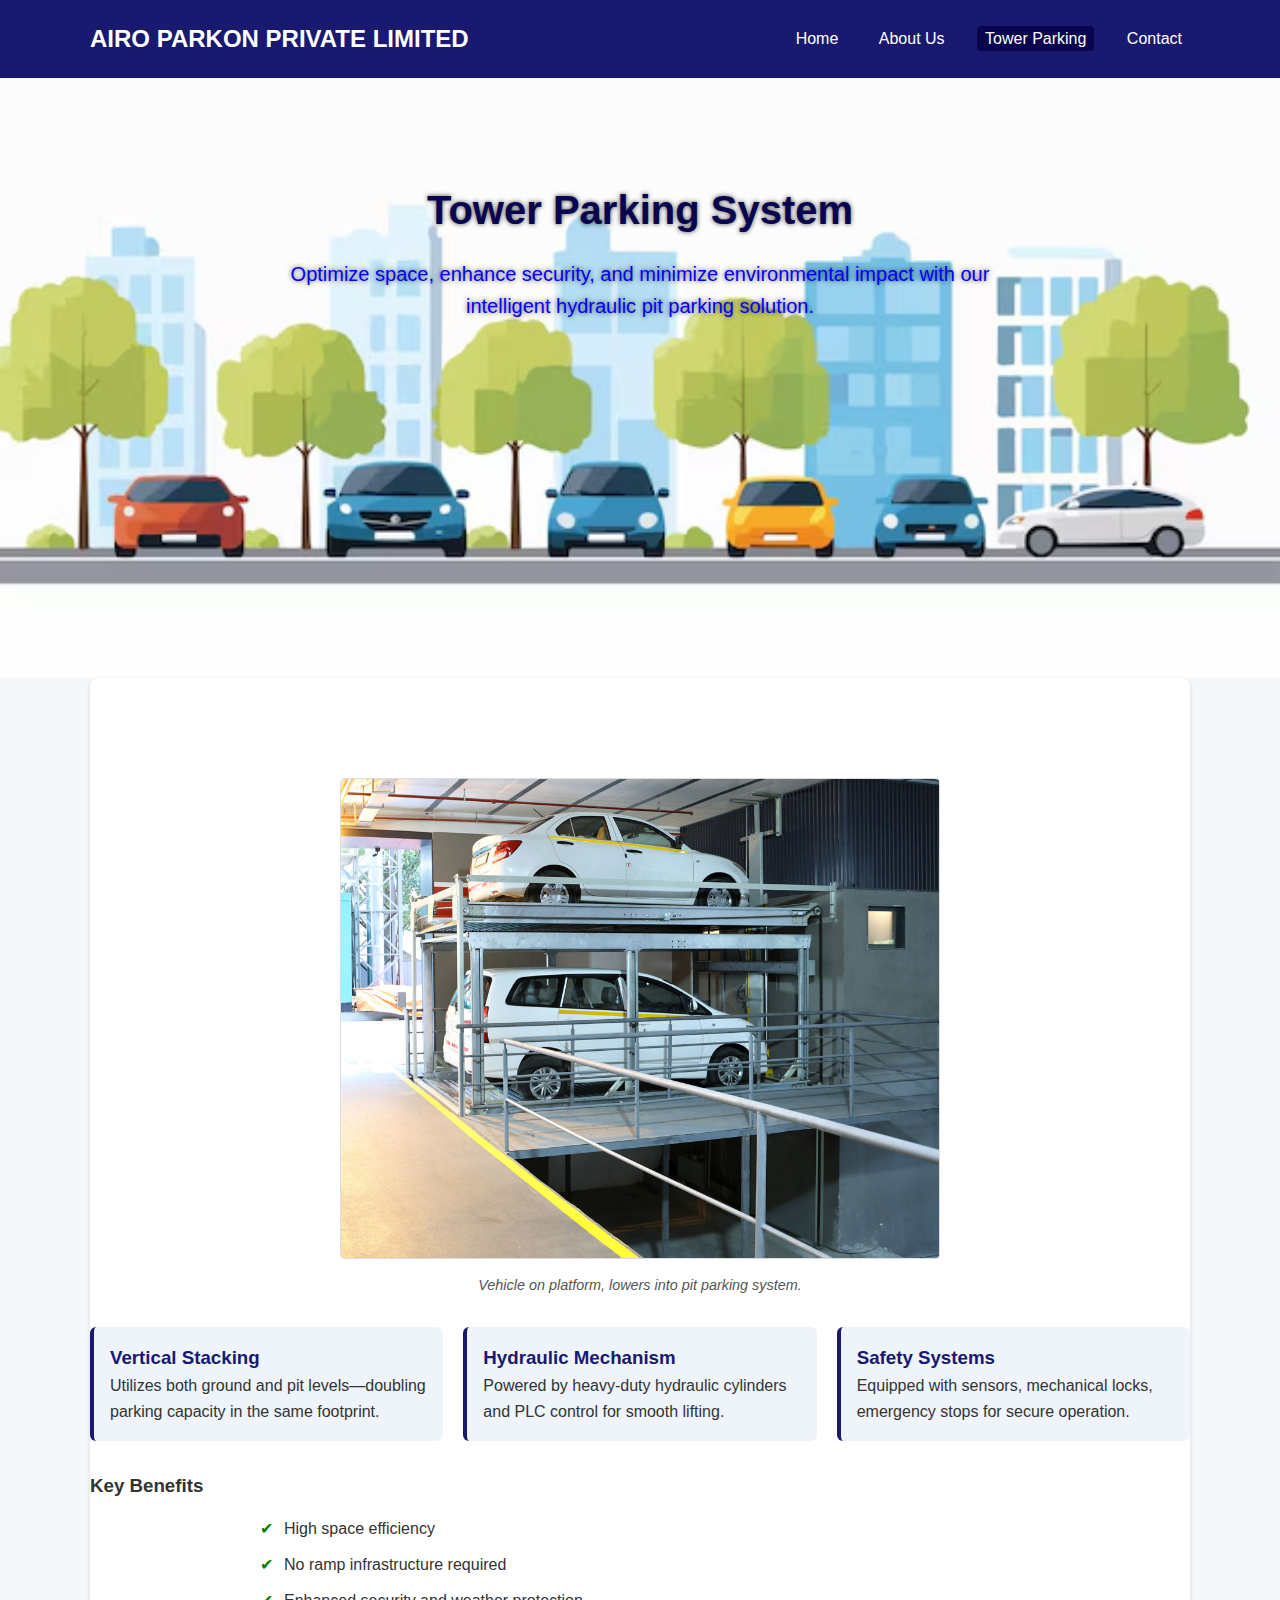
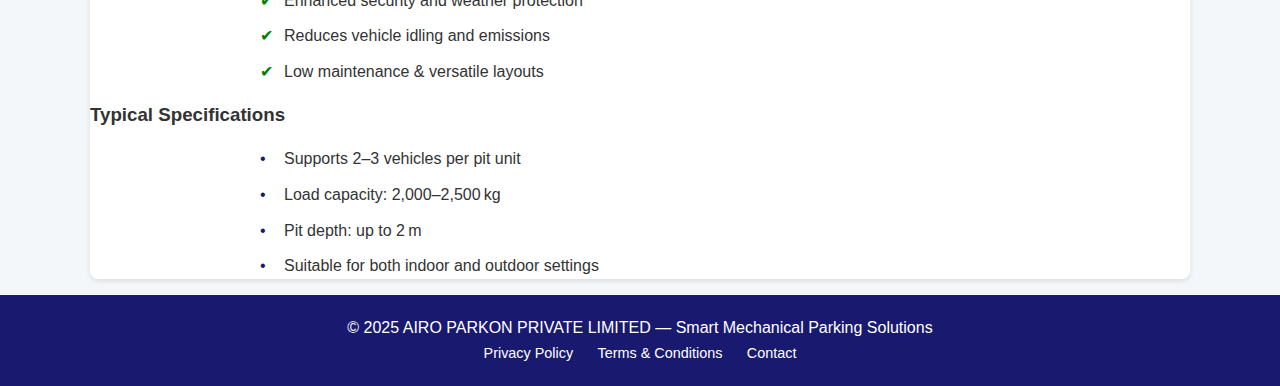
<file: index3.html>
<!DOCTYPE html>
<html lang="en">
<head>
  <meta charset="UTF-8">
  <title>Tower Parking System – Airo Parking Private Limited</title>
  <link rel="stylesheet" href="style2.css">
  <meta name="viewport" content="width=device-width,initial-scale=1">
</head>
<body>
  <header class="site-header">
    <div class="container">
      <h1 class="logo">AIRO PARKON PRIVATE LIMITED</h1>
      <nav class="nav">
        <a href="index.html">Home</a>
        <a href="index1.html">About Us</a>
        <a href="Tower.html" class="active">Tower Parking</a>
        <a href="contact.html">Contact</a>
      </nav>
    </div>
  </header>

  <section class="hero">
    <div class="container">
      <h2>Tower Parking System</h2>
      <p>Optimize space, enhance security, and minimize environmental impact with our intelligent hydraulic pit parking solution.</p>
    </div>
  </section>

  <main class="container pit-section">
    <div class="diagram">
      <img src="pit-parking.jpg" alt="Pit stack parking diagram">
      <p><em> Vehicle on platform, lowers into pit parking system.</em></p>
    </div>

    <div class="features">
      <div class="feature">
        <h3>Vertical Stacking</h3>
        <p>Utilizes both ground and pit levels—doubling parking capacity in the same footprint.</p>
      </div>
      <div class="feature">
        <h3>Hydraulic Mechanism</h3>
        <p>Powered by heavy-duty hydraulic cylinders and PLC control for smooth lifting.</p>
      </div>
      <div class="feature">
        <h3>Safety Systems</h3>
        <p>Equipped with sensors, mechanical locks, emergency stops for secure operation.</p>
      </div>
    </div>

    <h3>Key Benefits</h3>
    <ul class="benefits">
      <li>High space efficiency</li>
      <li>No ramp infrastructure required</li>
      <li>Enhanced security and weather protection</li>
      <li>Reduces vehicle idling and emissions</li>
      <li>Low maintenance & versatile layouts</li>
    </ul>

    <h3>Typical Specifications</h3>
    <ul class="specs">
      <li>Supports 2–3 vehicles per pit unit</li>
      <li>Load capacity: 2,000–2,500 kg</li>
      <li>Pit depth: up to 2 m</li>
      <li>Suitable for both indoor and outdoor settings</li>
    </ul>
  </main>

  <footer class="site-footer">
    <div class="container">
      <p>© 2025 AIRO PARKON PRIVATE LIMITED — Smart Mechanical Parking Solutions</p>
      <nav class="footer-nav">
        <a href="privacy.html">Privacy Policy</a>
        <a href="terms.html">Terms & Conditions</a>
        <a href="contact.html">Contact</a>
      </nav>
    </div>
  </footer>
</body>
</html>
</file>
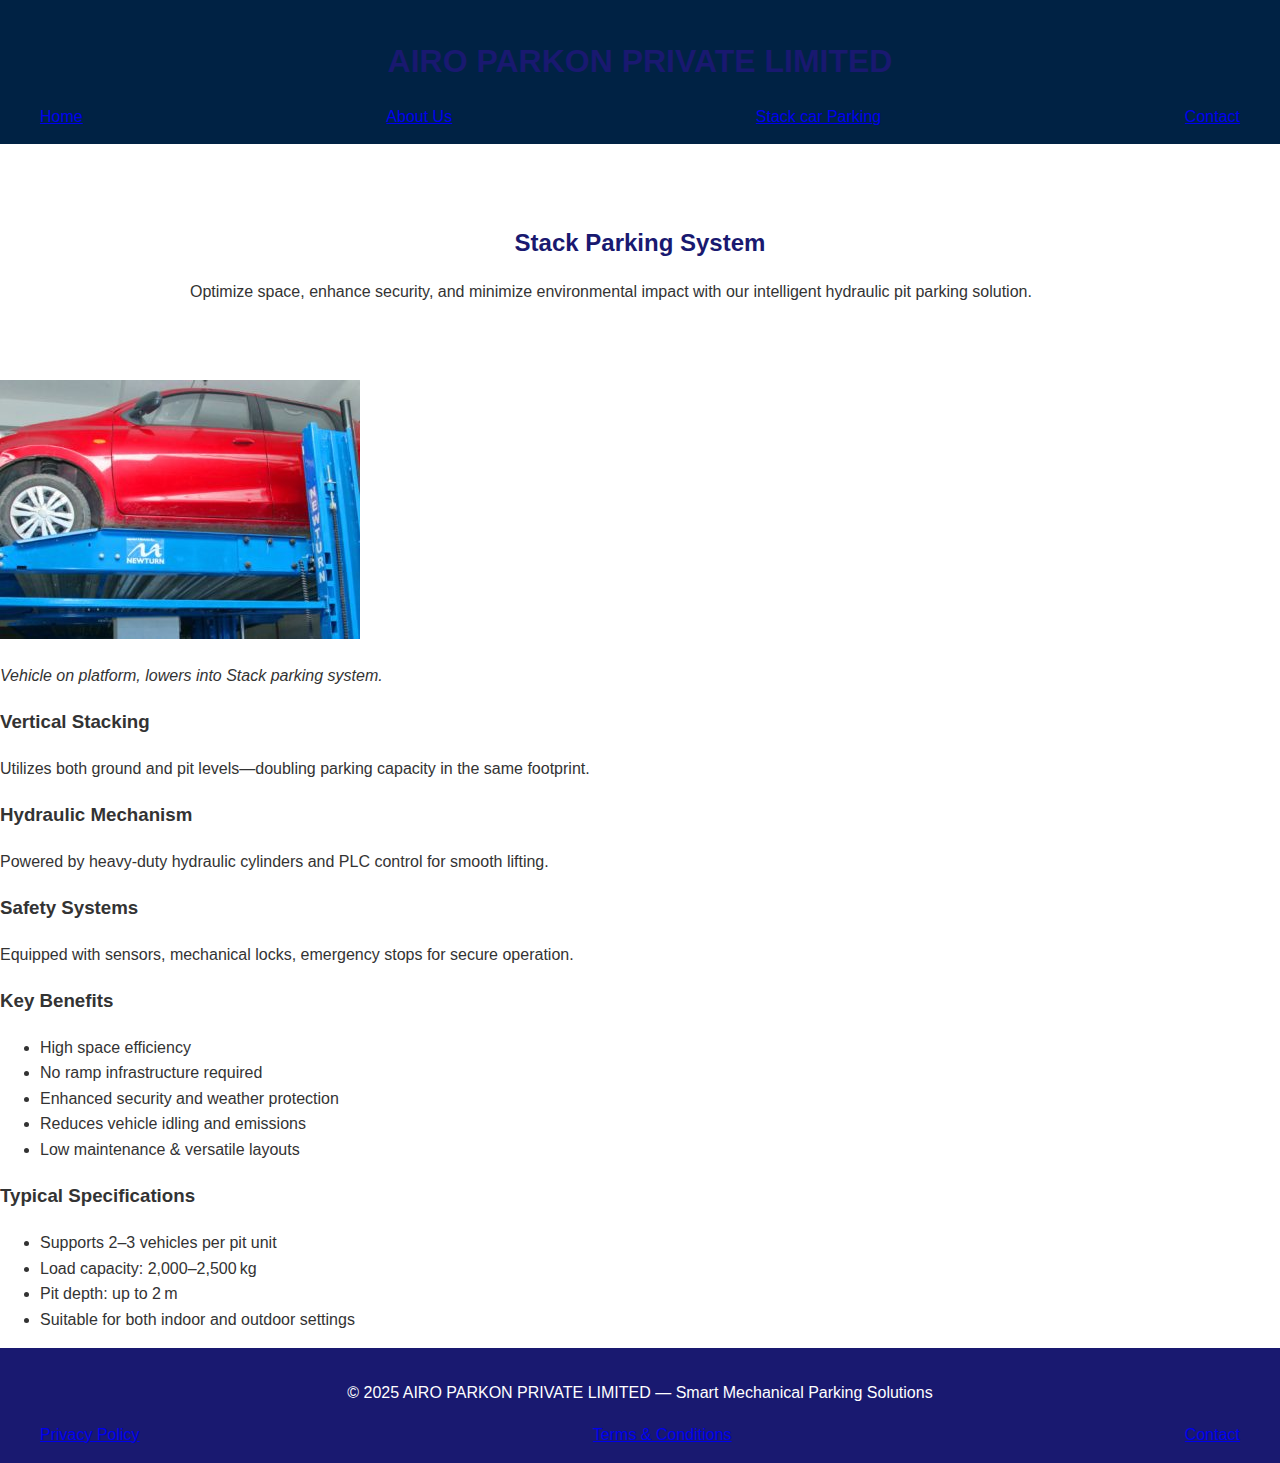
<file: index4.html>
<!DOCTYPE html>
<html lang="en">
<head>
  <meta charset="UTF-8">
  <title>Pit Stack Parking System – Newturn Automation</title>
  <link rel="stylesheet" href="style1.css">
  <meta name="viewport" content="width=device-width,initial-scale=1">
</head>
<body>
  <header class="site-header">
    <div class="container">
      <h1 class="logo">AIRO PARKON PRIVATE LIMITED</h1>
      <nav class="nav">
        <a href="index.html">Home</a>
        <a href="index1.html">About Us</a>
        <a href="stack.html" class="active">Stack car Parking</a>
        <a href="contact.html">Contact</a>
      </nav>
    </div>
  </header>

  <section class="hero">
    <div class="container">
      <h2>Stack Parking System</h2>
      <p>Optimize space, enhance security, and minimize environmental impact with our intelligent hydraulic pit parking solution.</p>
    </div>
  </section>

  <main class="container pit-section">
    <div class="diagram">
      <img src="stack car parking.jpg" alt="Pit stack parking diagram">
      <p><em> Vehicle on platform, lowers into Stack parking system.</em></p>
    </div>

    <div class="features">
      <div class="feature">
        <h3>Vertical Stacking</h3>
        <p>Utilizes both ground and pit levels—doubling parking capacity in the same footprint.</p>
      </div>
      <div class="feature">
        <h3>Hydraulic Mechanism</h3>
        <p>Powered by heavy-duty hydraulic cylinders and PLC control for smooth lifting.</p>
      </div>
      <div class="feature">
        <h3>Safety Systems</h3>
        <p>Equipped with sensors, mechanical locks, emergency stops for secure operation.</p>
      </div>
    </div>

    <h3>Key Benefits</h3>
    <ul class="benefits">
      <li>High space efficiency</li>
      <li>No ramp infrastructure required</li>
      <li>Enhanced security and weather protection</li>
      <li>Reduces vehicle idling and emissions</li>
      <li>Low maintenance & versatile layouts</li>
    </ul>

    <h3>Typical Specifications</h3>
    <ul class="specs">
      <li>Supports 2–3 vehicles per pit unit</li>
      <li>Load capacity: 2,000–2,500 kg</li>
      <li>Pit depth: up to 2 m</li>
      <li>Suitable for both indoor and outdoor settings</li>
    </ul>
  </main>

  <footer class="site-footer">
    <div class="container">
      <p>© 2025 AIRO PARKON PRIVATE LIMITED — Smart Mechanical Parking Solutions</p>
      <nav class="footer-nav">
        <a href="privacy.html">Privacy Policy</a>
        <a href="terms.html">Terms & Conditions</a>
        <a href="contact.html">Contact</a>
      </nav>
    </div>
  </footer>
</body>
</html>
</file>
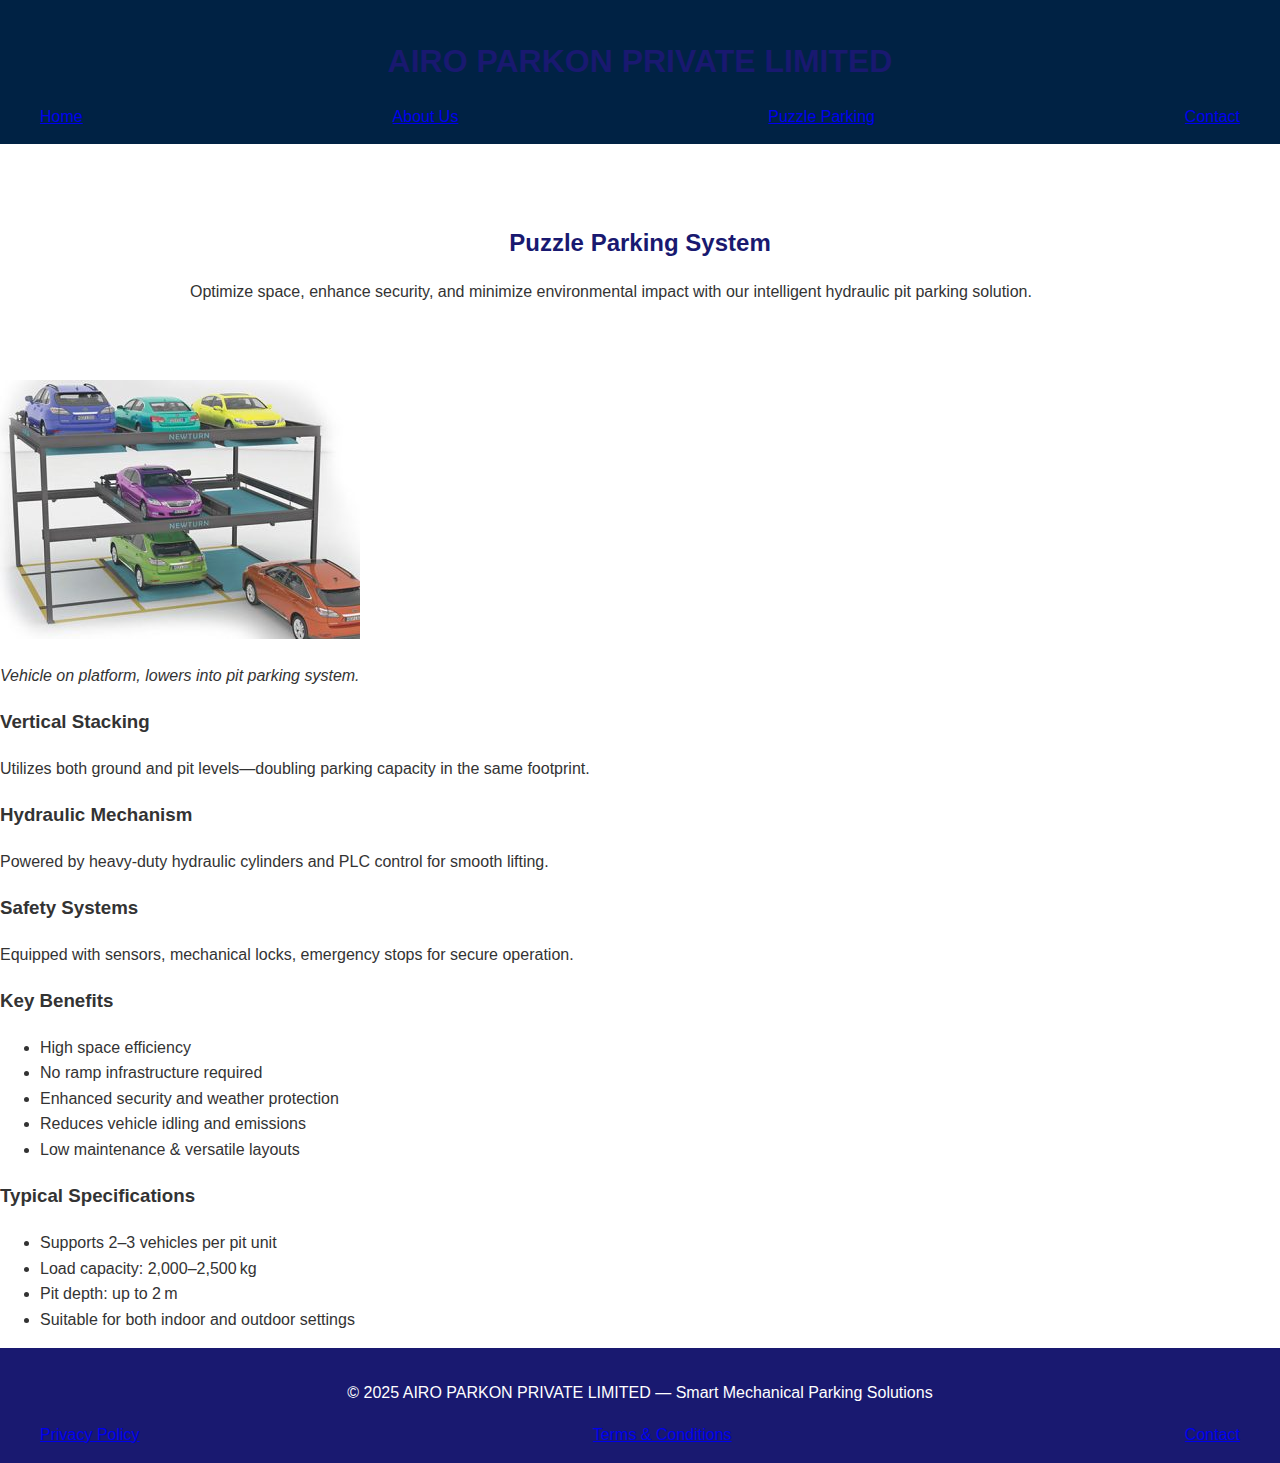
<file: index5.html>
<!DOCTYPE html>
<html lang="en">
<head>
  <meta charset="UTF-8">
  <title>Pit Stack Parking System – Newturn Automation</title>
  <link rel="stylesheet" href="style1.css">
  <meta name="viewport" content="width=device-width,initial-scale=1">
</head>
<body>
  <header class="site-header">
    <div class="container">
      <h1 class="logo">AIRO PARKON PRIVATE LIMITED</h1>
      <nav class="nav">
        <a href="index.html">Home</a>
        <a href="index1.html">About Us</a>
        <a href="puzzle.html" class="active">Puzzle Parking</a>
        <a href="contact.html">Contact</a>
      </nav>
    </div>
  </header>

  <section class="hero">
    <div class="container">
      <h2>Puzzle Parking System</h2>
      <p>Optimize space, enhance security, and minimize environmental impact with our intelligent hydraulic pit parking solution.</p>
    </div>
  </section>

  <main class="container pit-section">
    <div class="diagram">
      <img src="puzzle car parking.jpg" alt="puzzle parking diagram">
      <p><em>Vehicle on platform, lowers into pit parking system.</em></p>
    </div>

    <div class="features">
      <div class="feature">
        <h3>Vertical Stacking</h3>
        <p>Utilizes both ground and pit levels—doubling parking capacity in the same footprint.</p>
      </div>
      <div class="feature">
        <h3>Hydraulic Mechanism</h3>
        <p>Powered by heavy-duty hydraulic cylinders and PLC control for smooth lifting.</p>
      </div>
      <div class="feature">
        <h3>Safety Systems</h3>
        <p>Equipped with sensors, mechanical locks, emergency stops for secure operation.</p>
      </div>
    </div>

    <h3>Key Benefits</h3>
    <ul class="benefits">
      <li>High space efficiency</li>
      <li>No ramp infrastructure required</li>
      <li>Enhanced security and weather protection</li>
      <li>Reduces vehicle idling and emissions</li>
      <li>Low maintenance & versatile layouts</li>
    </ul>

    <h3>Typical Specifications</h3>
    <ul class="specs">
      <li>Supports 2–3 vehicles per pit unit</li>
      <li>Load capacity: 2,000–2,500 kg</li>
      <li>Pit depth: up to 2 m</li>
      <li>Suitable for both indoor and outdoor settings</li>
    </ul>
  </main>

  <footer class="site-footer">
    <div class="container">
      <p>© 2025 AIRO PARKON PRIVATE LIMITED — Smart Mechanical Parking Solutions</p>
      <nav class="footer-nav">
        <a href="privacy.html">Privacy Policy</a>
        <a href="terms.html">Terms & Conditions</a>
        <a href="contact.html">Contact</a>
      </nav>
    </div>
  </footer>
</body>
</html>
</file>
<file: style1.css>
/* Base styles */
body { margin:0; font-family:sans-serif; color:#333; line-height:1.6; }
h1, h2 { color: midnightblue; text-align:center; margin-bottom:16px; }
section { padding:60px 20px; max-width:900px; margin:auto; }

/*header navbar*/

.site-header { background: #002244; padding: 15px 0; }
nav { max-width: 1200px; margin: auto; display: flex; align-items: center; justify-content: space-between; padding: 0 20px; }
nav h1 { color: #fff; }
.nav-menu { list-style: none; display: flex; gap: 20px; }
.nav-menu a { color: #fff; text-decoration: none; font-weight: 500; }


/* Hero Section */
.hero-section {
  background: url('h2.jpg') center/cover no-repeat;
  color:#fff; text-shadow:0 0 5px rgba(0,0,0,0.7);
  padding:100px 20px; text-align:center;
  height: 400px;
}
.hero-section p { font-size:1.25rem; margin-top:16px; }

/* Timeline */
.timeline {
list-style:none;
padding:0;
counter-reset: year;
}
.timeline li {
position:relative; padding-left:60px; margin-bottom:30px;
}
.timeline li::before {
  content: counter(year);
  counter-increment: year;
  position:absolute; left:0; top:0;
  background:midnightblue; color:#fff;
  width:40px; height:40px;
  border-radius:50%; text-align:center;
  line-height:40px; font-weight:bold;
}
.timeline li .year {
  display:none;
}

/* Team Section */
.team .members {
  display:flex; gap:40px; flex-wrap:wrap; justify-content:center;
}
.team .member {
  text-align:center; width:180px;
}
.team .member img {
  width:100%; aspect-ratio:1/1;
  border-radius:50%; object-fit:cover;
}

/* CTA */
.cta { text-align:center; background:#eef2f5; }
.btn-primary {
display:inline-block; padding:12px 24px;
background:midnightblue; color:#fff;
text-decoration:none; border-radius:4px;
transition: background 0.3s;
}
.btn-primary:hover { background:#0a054f; }

/* Responsive */
@media(max-width:600px) {
.team .members { flex-direction:column; align-items:center; }
}

/* Footer */
footer {
text-align:center;
padding:1rem;
background:midnightblue; color:#fff;
}

/* Responsive Design */

/* For tablets and below */
@media (max-width: 900px) {
  nav {
    flex-direction: column;
    align-items: flex-start;
    gap: 10px;
  }

  .nav-menu {
    flex-direction: column;
    width: 100%;
    gap: 10px;
  }

  .hero-section {
    padding: 60px 10px;
    height: auto;
  }

  .team .members {
    gap: 20px;
  }
}

/* For mobile devices */
@media (max-width: 600px) {
  h1, h2 {
    font-size: 1.5rem;
  }

  .hero-section {
    padding: 40px 10px;
    font-size: 0.9rem;
  }

  .hero-section p {
    font-size: 1rem;
  }

  .team .members {
    flex-direction: column;
    align-items: center;
  }

  .team .member {
    width: 100%;
    max-width: 250px;
  }

  nav h1 {
    font-size: 1.2rem;
  }

  .btn-primary {
    width: 90%;
    padding: 10px;
    font-size: 1rem;
  }
}
</file>
<file: style2.css>
/* Base & Layout */
* { margin: 0; padding: 0; box-sizing: border-box; }
body { font-family: sans-serif; line-height: 1.6; color: #333; background: #f4f7f9; }
.container { width: 90%; max-width: 1100px; margin: 0 auto; }

/* Header & Navigation */
.site-header { background: midnightblue; color: #fff; }
.site-header .container { display: flex; align-items: center; justify-content: space-between; padding: 20px 0; }
.logo { font-size: 1.5rem; font-weight: bold; }
.nav a { color: #fff; margin-left: 20px; text-decoration: none; padding: 4px 8px; border-radius: 4px; }
.nav a.active, .nav a:hover { background: #0a054f; }

/* Hero */
.hero { background: url('herobg.avif') center/cover no-repeat; color: #fff; text-shadow: 0 0 5px rgba(0,0,0,0.7); padding: 100px 0; text-align: center;height: 600px; }
.hero h2 { font-size: 2.5rem; margin-bottom: 16px;color: #0a054f; }
.hero p { font-size: 1.25rem; max-width: 700px; margin: 0 auto; color: blue; }

/* Main pit section */
.pit-section {box-sizing: border-box; background: #fff;  border-radius: 8px;  box-shadow: 0 2px 5px rgba(0,0,0,0.1);padding-top: 100px; }
.diagram { text-align: center; margin-bottom: 30px; }
.diagram img { width: 100%; max-width: 600px; border: 1px solid #ddd; border-radius: 4px; }
.diagram p { font-size: 0.9rem; color: #555; margin-top: 8px; }

/* Features Grid */
.features { display: flex; flex-wrap: wrap; gap: 20px; margin-bottom: 30px; }
.feature { flex: 1 1 250px; background: #eef4fa; padding: 16px; border-radius: 6px; border-left: 4px solid midnightblue; }
.feature h3 { margin-top: 0; color: midnightblue; }

/* Lists Styling */
ul.benefits, ul.specs { list-style: none; max-width: 800px; margin: 16px auto; padding-left: 20px; }
ul.benefits li, ul.specs li { position: relative; margin-bottom: 10px; padding-left: 24px; }
ul.benefits li::before { content: "✔"; position: absolute; left: 0; color: green; }
ul.specs li::before { content: "•"; position: absolute; left: 0; color: midnightblue; }

/* Footer */
.site-footer { background: midnightblue; color: #fff; padding: 20px 0; text-align: center; }
.footer-nav a { color: #fff; margin: 0 10px; text-decoration: none; font-size: 0.9rem; }
.footer-nav a:hover { text-decoration: underline; }
</file>
<file: style.css>
/* Reset & base */
* { margin:0; padding:0; box-sizing:border-box; }
body { font-family: 'Arial', sans-serif; line-height:1.6; color:#333; }


/* NAVBAR + HERO */
/* Dropdown structural styles */
.menu {
  list-style: none;
  margin: auto;
  padding: 0,20px;
  background-color:midnightblue;
  height: 100px;
  text-align: center;
  position: relative;
  align-items: center;
  /*position: sticky;*/
  }
.menu li {
  position: relative;
  
  
  color: #fff;
  align-items: center;
  display:flex;
  align-items: center;
  justify-content: space-evenly;


}


.menu { list-style: none; display: flex; gap: 50px; }
.menu li a { text-decoration:double; color: inherit; margin:auto; }
.hero {
  position: relative;
  width: 200%;
  height: 90vh;
  display: flex;
  justify-content: center;
  align-items: center;
}






/*.panel{
    height: 100px;
    background-color: #222f3d;
    display: flex;
    color: white;
    align-items: center;
    justify-content: space-evenly;
}

/*---
position: relative;
  
  background-color:  #4A4A4C;
  color: #fff;
  align-items: center;
  display: flex;
  align-items: center;
  justify-content: space-evenly;


-----*/

/*
.navbar {
  position:fixed;
  top: 0;
  margin-left: 50px;
  width: 100%;
  align-items: center;
  padding: 12px;
  z-index: 1000;
  display:inline;
}*/

/*


.panel-option{
    width: 70%;
    font-size: 2rem;
}*/





/* Hero 
.hero {
    position: relative; height:100vh;
    background: url('h2.jpg') center/cover no-repeat;
}
.overlay {
    position: absolute; inset:0;
    background: rgba(0,0,0,0.5);
}
.hero-content {
    position: relative; top:50%;
    transform: translateY(-50%);
    text-align:center; color:#fff;
}
.hero-content h1 { font-size:3rem; margin-bottom:0.5rem; }
.hero-content .btn {
    display:inline-block;
    padding:0.75rem 1.5rem;
    background:#d4af37; color:#000;
    text-decoration:none; border-radius:4px;
    transition: background 0.3s;
}
.hero-content .btn:hover { background:#c49e2e; }*/


/* Layout & reset */
/*.hero-carousel {
  position: relative;
  width: 100%;
  height: 100vh;
  overflow: hidden;
}
.hero-carousel input { display: none; }

/* Slide container & fade */
/*.slides { display: flex; width: 300%; height: 100%; transition: margin-left 0.7s ease; }
.slide {
  position: relative;
  width: 100%;
  flex-shrink: 0;
}
.slide img {
  width: 100%; height: 100%; object-fit: cover;
  
  filter: brightness(0.7);
}
.slide .content {
  position: absolute;
  top: 50%; left: 10%;
  transform: translateY(-50%);
  color: #fff;
}
.slide .content h1 { font-size: 3rem; margin-bottom: 1rem; }
.slide .content p { font-size: 1.25rem; margin-bottom: 1.5rem; }
.slide .content .btn {
  background: #d4af37; color: #000;
  padding: 0.75rem 1.5rem;
  border-radius: 4px;
  text-decoration: none;
}

/* Radio controls */
/*#slide1:checked ~ .slides { transform: translateX(0); }
#slide2:checked ~ .slides { transform: translateX(-100%); }
#slide3:checked ~ .slides { transform: translateX(-200%); }

/* Arrows */
/*.arrows label {
  position: absolute;
  top: 50%;
  transform: translateY(-50%);
  font-size: 3rem;
  color: #fff;
  opacity: 0.5;
  cursor: pointer;
  transition: opacity .3s;
}
.arrows label:hover { opacity: 1; }
/* Position each arrow manually */
/*.arrows label:nth-of-type(1) { left: 10px; }
.arrows label:nth-of-type(2) { right: 10px; }
.arrows label:nth-of-type(3) { left: 10px; }
.arrows label:nth-of-type(4) { right: 10px; }
.arrows label:nth-of-type(5) { left: 10px; }
.arrows label:nth-of-type(6) { right: 10px; }

/* Dots */
/*.dots {
  position: absolute;
  bottom: 20px;
  left: 50%;
  transform: translateX(-50%);
  display: flex; gap: 10px;
}
.dot {
  width: 15px; height: 15px;
  border-radius: 50%;
  background: rgba(255,255,255,0.5);
  cursor: pointer;
  transition: transform .3s, background .3s;
}
.dot:hover { transform: scale(1.2); }
#slide1:checked ~ .dots label:nth-of-type(1),
#slide2:checked ~ .dots label:nth-of-type(2),
#slide3:checked ~ .dots label:nth-of-type(3) {
  background: #d4af37;
}





/* PARKING SOLUTION 
html, body { height:100%; }
.parking-solution {
    background-image: url('tbg.jpeg');
    min-height:600px;
    background-attachment: fixed;
    background-position: center;
    background-repeat: no-repeat;
    background-size: cover;
    margin-top: 100px;
}
h1{
    text-align: center;
}*/

/*hero section car.*/
/*.carousel { position: relative; overflow: hidden; height: 120vh; }
.carousel-images { display: flex; transition: transform 0.0s ease-in-out; }
.carousel-images img { width: 100%; flex-shrink: 0; }*/

/* carousel styling */
.carousel-container {
  position: relative;
  width: 100%;
  overflow: hidden;
  height: 100vh;
}

/* Hide radio buttons */
.carousel-container input {
  display: none;
}

/* Image wrapper */
.carousel-images {
  display: flex;
  width: 300%;
  transition: transform 0s ease-in-out;
  height: 100%;
}

/* Each image takes full width */
.carousel-images img {
  width: 100%;
  height: 100%;
  object-fit: cover;
  flex-shrink: 0;
}

/* Slide movement based on radio selection */
#slide1:checked ~ .carousel .carousel-images {
  transform: translateX(0%);
}
#slide2:checked ~ .carousel .carousel-images {
  transform: translateX(-100%);
}
#slide3:checked ~ .carousel .carousel-images {
  transform: translateX(-200%);
}

/* Arrows */
.arrows label {
  position: absolute;
  top: 50%;
  transform: translateY(-50%);
  font-size: 3rem;
  color: #fff;
  cursor: pointer;
  z-index: 10;
  opacity: 0.6;
  padding: 0 15px;
  transition: 0.3s ease;
  display: none;
}
.arrows label:hover {
  opacity: 1;
}
.prev { left: 20px; }
.next { right: 20px; }

/* Show correct arrows */
#slide1:checked ~ .arrows .slide1,
#slide2:checked ~ .arrows .slide2,
#slide3:checked ~ .arrows .slide3 {
  display: block;
}

/* Dots styling */
.dots {
  position: absolute;
  bottom: 25px;
  left: 50%;
  transform: translateX(-50%);
  display: flex;
  gap: 10px;
  z-index: 10;
}
.dot {
  width: 14px;
  height: 14px;
  border-radius: 50%;
  background: rgba(255, 255, 255, 0.5);
  cursor: pointer;
  transition: 0.3s;
}
.dot:hover {
  transform: scale(1.2);
}
#slide1:checked ~ .dots label:nth-of-type(1),
#slide2:checked ~ .dots label:nth-of-type(2),
#slide3:checked ~ .dots label:nth-of-type(3) {
  background: #d4af37;
}

/* Responsive */
@media (max-width: 768px) {
  .arrows label {
    font-size: 2.5rem;
  }
  .dot {
    width: 12px;
    height: 12px;
  }
}



/* --- Parking Solution Section --- */
.parking-solution {
    position: relative;
    background: url('PS-HERO.jpg') center/cover no-repeat;
    background-attachment: fixed;
    min-height: 400px;
    display: flex;
    align-items: center;
    justify-content: center;
    margin: 100px 0;
}
.parking-solution .overlay {
    position: absolute;
    inset: 0;
    background-color: rgba(0,0,0,0.4);
}
.parking-solution h1 {
    position: relative;
    color: #fff;
    font-size: 3rem;
    text-transform: uppercase;
    letter-spacing: 2px;
    z-index: 1;
}

/* Responsive: adjust on mobile 
@media (max-width: 768px) {
  .parking-solution {
    background-attachment: scroll;
  }
  .parking-solution h1 {
    font-size: 2rem;
  }
}*/

/* --- Fleet Cards Grid --- */
.fleet {
    padding: 2rem;
    display: grid;
    grid-template-columns: repeat(auto-fit, minmax(260px, 1fr));
    gap: 1.5rem;
  /* background-image: url('fleet-bg.webp');*/
}

h1{
    text-decoration: #222f3d #222f3d;
}
.card {
    background: #fff;
    border-radius: 8px;
    overflow: hidden;
    transition: transform .3s, box-shadow .3s;
    display: flex;
    flex-direction: column;
    align-items: center;
}
.card img {
    width: 100%;
    height: auto;
    display: block;
}
.card h3 {
    padding: 1rem;
    font-size: 1.25rem;
    text-align: center;
}
.card .btn-outline {
    margin: 0 1rem 1rem;
    padding: 0.5rem 1rem;
    border: 2px solid #d4af37;
    color: #d4af37;
    text-decoration: none;
    border-radius: 4px;
    transition: background 0.3s, color 0.3s;
}
.card:hover {
    transform: translateY(-5px);
    box-shadow: 0 8px 20px rgba(0,0,0,0.2);
}
.card:hover .btn-outline {
    background: #d4af37;
    color: #000;
}


/* According to W3Schools parallax effect using fixed background) :contentReference[oaicite:1]{index=1} */

/*equipments*/

.car-equipment {
  padding: 40px 20px;
  background: #f8f8f8;
  text-align: center;
  height: 1100px;
  background: url("bg-equip.jpg") no-repeat center center / cover;
}


.car-equipment h2 {
  font-size: 2rem;
  margin-bottom: 20px;
  color: #333;
}
.equipment-grid {
  display: grid;
  grid-template-columns: repeat(auto-fit, minmax(380px, 3fr));
  gap: 50px;
  max-width: 900px;
  margin: 0 auto;
}
.equipment-grid .item {
  background: #fff;
  padding: 25px;
  border-radius: 8px;
  box-shadow: 0 2px 8px rgba(0,0,0,0.1);
  transition: transform 0.3s, box-shadow 0.3s;
}
.equipment-grid .item:hover {
  transform: translateY(-5px);
  box-shadow: 0 4px 12px rgba(0,0,0,0.15);
}
.equipment-grid .item img {
  width: 300px;
  height: 1.5fr;
  margin-bottom: 15px;
}
.equipment-grid .item h3 {
  font-size: 1.2rem;
  margin-bottom: 8px;
  color: #222;
}
.equipment-grid .item p {
  font-size: 1rem;
  color: #555;
}

/*equipment buttom*/

.equipment-grid .item.button-item {
  padding: 50px;
  display: flex;
  justify-content: center;
  align-items:center;
  margin-left: 250px;
}

/* Style for the button */
.equip-btn {
  margin: 0 1rem 1rem;
    padding: 0.5rem 1rem;
    border: 2px solid #d4af37;
    color: #d4af37;
    text-decoration: none;
    border-radius: 4px;
    transition: background 0.3s, color 0.3s;
  box-shadow: 0 2px 6px rgba(0,0,0,0.15);
  
}
.equip-btn:hover {
  background: #d4af37;
  transform: translateY(-2px);
  color: #000;
}

/*review section*/

.testimonials {
  position: relative;
  padding: 100px 20px;
  margin: auto;
  overflow: hidden;
  text-align: center;
  max-height: 500px;
  background-color: #172c3b;
}


/* Animated gradient 
.bg-gradient {
  position: absolute; inset: 0;
  background: linear-gradient(45deg, #7f7fd5, #e786e5, #ddea91);
  background-size: 400% 400%;
  animation: slideBg 20s ease infinite;
  z-index: -3;
}
@keyframes slideBg {
  0% {background-position:0% 50%;}
  50% {background-position:100% 50%;}
  100% {background-position:0% 50%;}
}

/* Particle background */
#particles-js {
  position: absolute; inset: 0;
  z-index: -2;
}

/* Review styling */
.reviews {
  position: relative;
  min-height: 150px;
  max-width: 1000px;
  margin: auto;
}
.review {
  position: absolute; inset: 0;
  opacity: 0;
  padding: 20px;
  background: rgba(255,255,255,0.8);
  border-radius: 8px;
  box-shadow: 0 8px 20px rgba(0,0,0,0.1);
  text-align: center;
  transition: opacity 0.8s ease;
}
.review.active {
  opacity: 1;
}
.author {
  margin-top: 10px;
  font-weight: bold;
}

/* Accessibility: reduce motion */
@media (prefers-reduced-motion: reduce) {
  .bg-gradient, #particles-js, .review {
    animation: none;
    transition: none;
  }
}











/* Booking form */
.booking {
  padding:2rem;
  background:lightslategrey;
  text-align:center;
}
.booking h2 { margin-bottom:1rem; }
.booking form {
  max-width:400px;
  margin:0 auto;
  display:grid;
  gap:1rem;
}
.booking input, .booking select, .booking button {
  padding:0.75rem; font-size:1rem;
}
.booking button {
  background:#d4af37; 
  color:#000;
  border:none; border-radius:4px;
  cursor:pointer;
  transition: opacity .3s;
}
.booking button:hover { opacity:0.9; }

/* Footer */
footer {
  text-align:center;
  padding:1rem;
  background:midnightblue; color:#fff;
}





/* Medium tablets & small desktops (≤ 992px) */
@media screen and (max-width: 992px) {

  
  .equipment-grid {
    grid-template-columns: repeat(auto-fit, minmax(300px, 1fr));
    gap: 30px;
  }
  .car-equipment {
    padding: 30px 10px;
    height: auto;
  }
}

/* Small tablets & large phones (≤ 768px) */
@media screen and (max-width: 768px) {
  .menu {
    flex-direction: column;
    gap: 20px;
    height: auto;
    padding: 10px 0;
  }
  .hero {
    height: 60vh;
  }
  .equipment-grid {
    grid-template-columns: 1fr;
    gap: 20px;
    max-width: 100%;
  }
  .equip-btn {
    width: 100%;
    margin-left: 0;
  }
}

/* Mobile phones (≤ 600px) */

/* Medium tablets & small desktops (≤ 992px) */
@media screen and (max-width: 992px) {
  .equipment-grid {
    grid-template-columns: repeat(auto-fit, minmax(300px, 1fr));
    gap: 30px;
  }
  .car-equipment {
    padding: 30px 10px;
    height: auto;
  }
}

/* Small tablets & large phones (≤ 768px) */
@media screen and (max-width: 768px) {
  .menu {
    flex-direction: column;
    gap: 20px;
    height: auto;
    padding: 10px 0;
  }
  .hero {
    height: 60vh;
  }
  .equipment-grid {
    grid-template-columns: 1fr;
    gap: 20px;
    max-width: 100%;
  }
  .equip-btn {
    width: 100%;
    margin-left: 0;
  }
}

/* Mobile phones (≤ 600px) */
@media screen and (max-width: 600px) {
  .menu li a {
    font-size: 0.9rem;
  }
  .car-equipment h2 {
    font-size: 1.5rem;
  }
  .equipment-grid .item img {
    width: 100%;
    height: auto;
  }
  .equip-btn {
    padding: 0.75rem;
    font-size: 0.95rem;
  }
}

/* Large desktops (≥ 1200px) */
@media screen and (min-width: 1200px) {
  .equipment-grid {
    grid-template-columns: repeat(3, 1fr);
    gap: 60px;
    max-width: 1200px;
  }
  .car-equipment {
    padding: 60px 20px;
  }
}

@media screen and (max-width: 600px) {
  .menu li a {
    font-size: 0.9rem;
  }
  .car-equipment h2 {
    font-size: 1.5rem;
  }
  .equipment-grid .item img {
    width: 100%;
    height: auto;
  }
  .equip-btn {
    padding: 0.75rem;
    font-size: 0.95rem;
  }
}

/* Large desktops (≥ 1200px) */
@media screen and (min-width: 1200px) {
  .equipment-grid {
    grid-template-columns: repeat(3, 1fr);
    gap: 60px;
    max-width: 1200px;
  }
  .car-equipment {
    padding: 60px 20px;
  }

  .equip-btn{
    max-width: 400px;
    height:60px;
    margin-top: 200px;
  }
}
</file>
